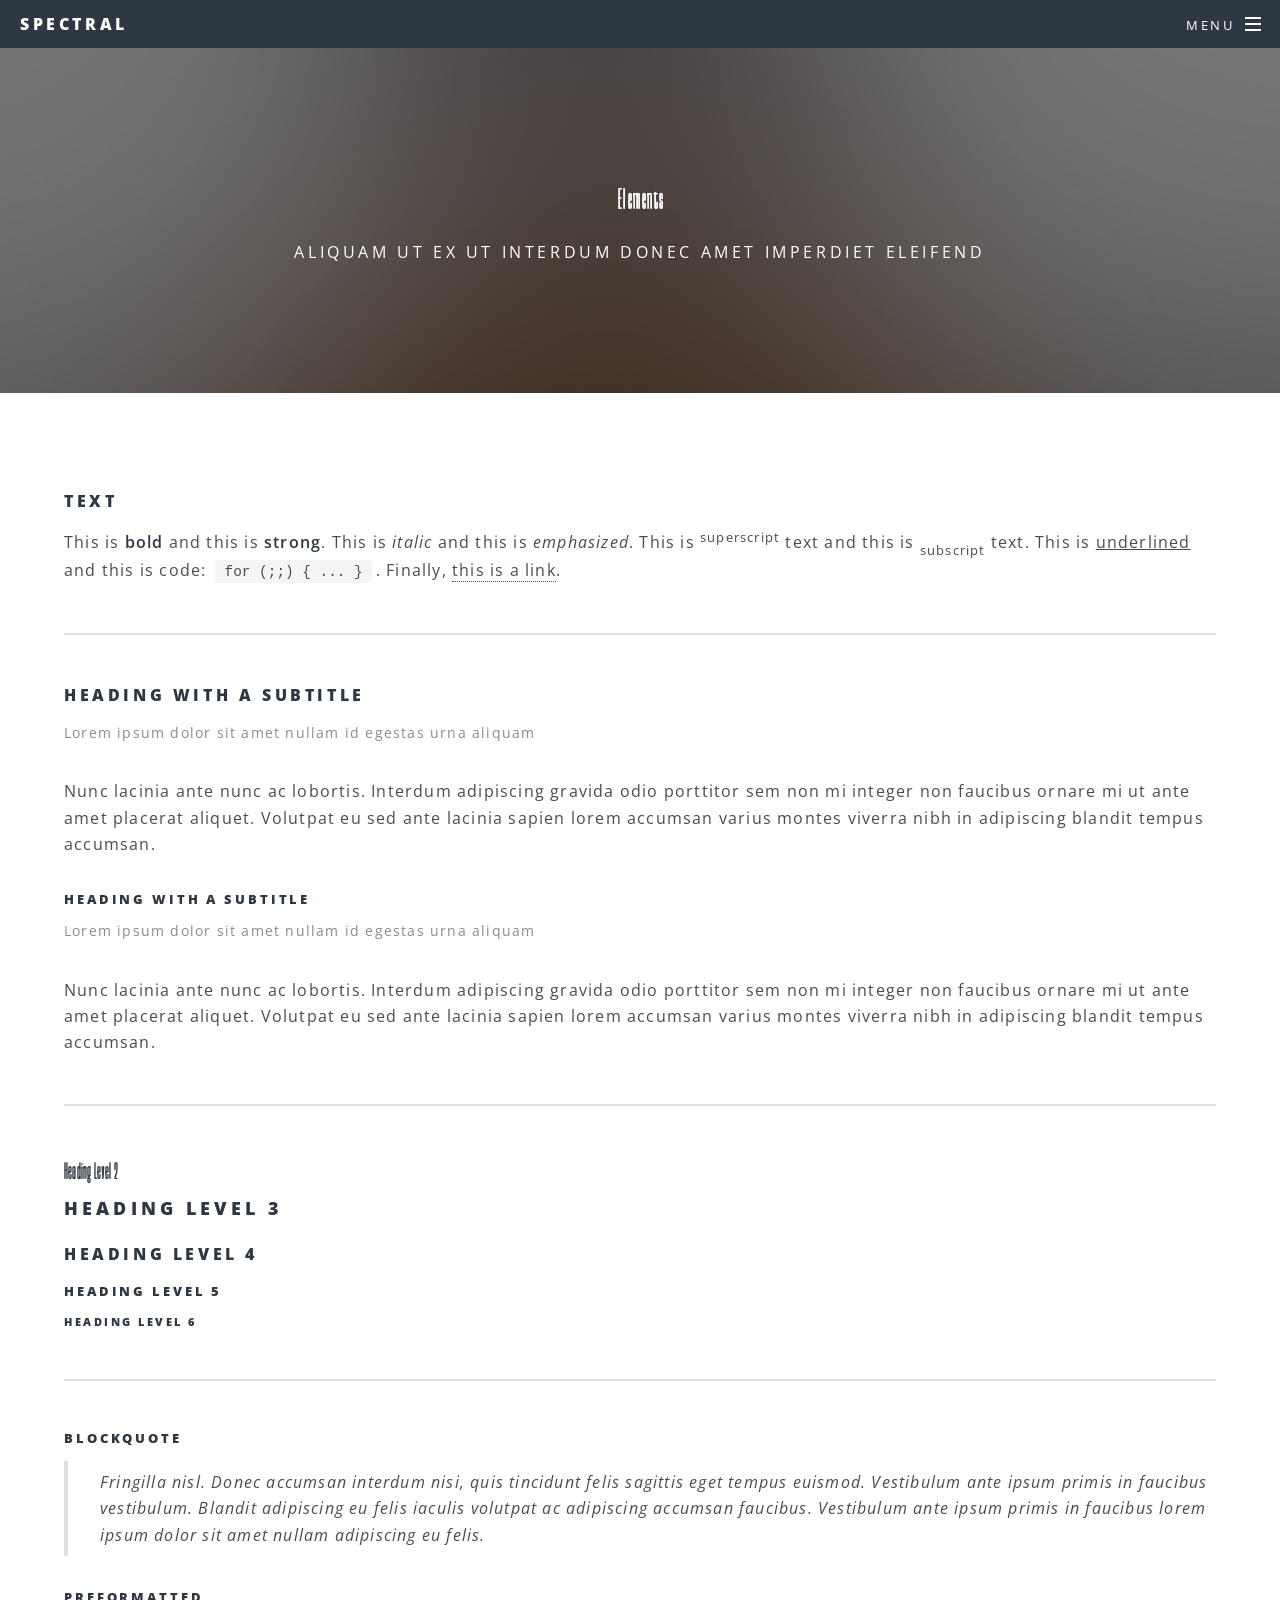
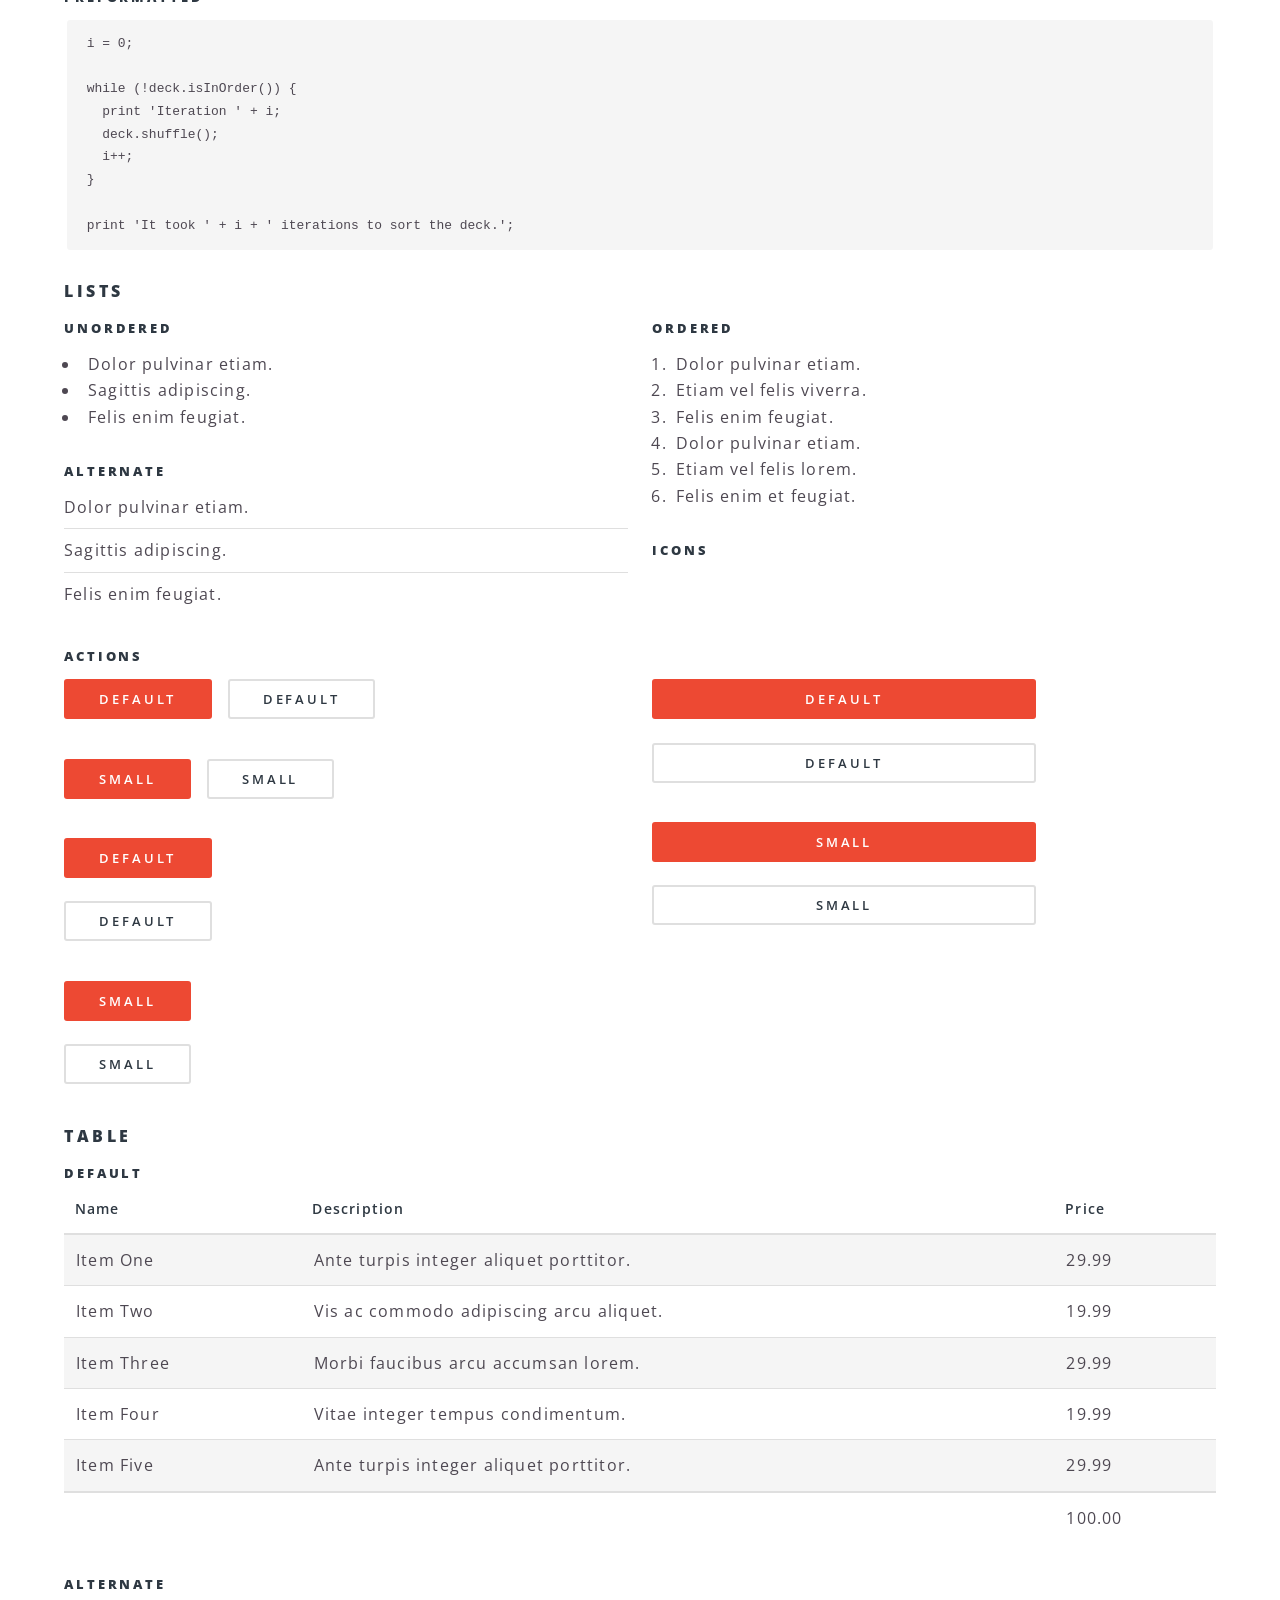
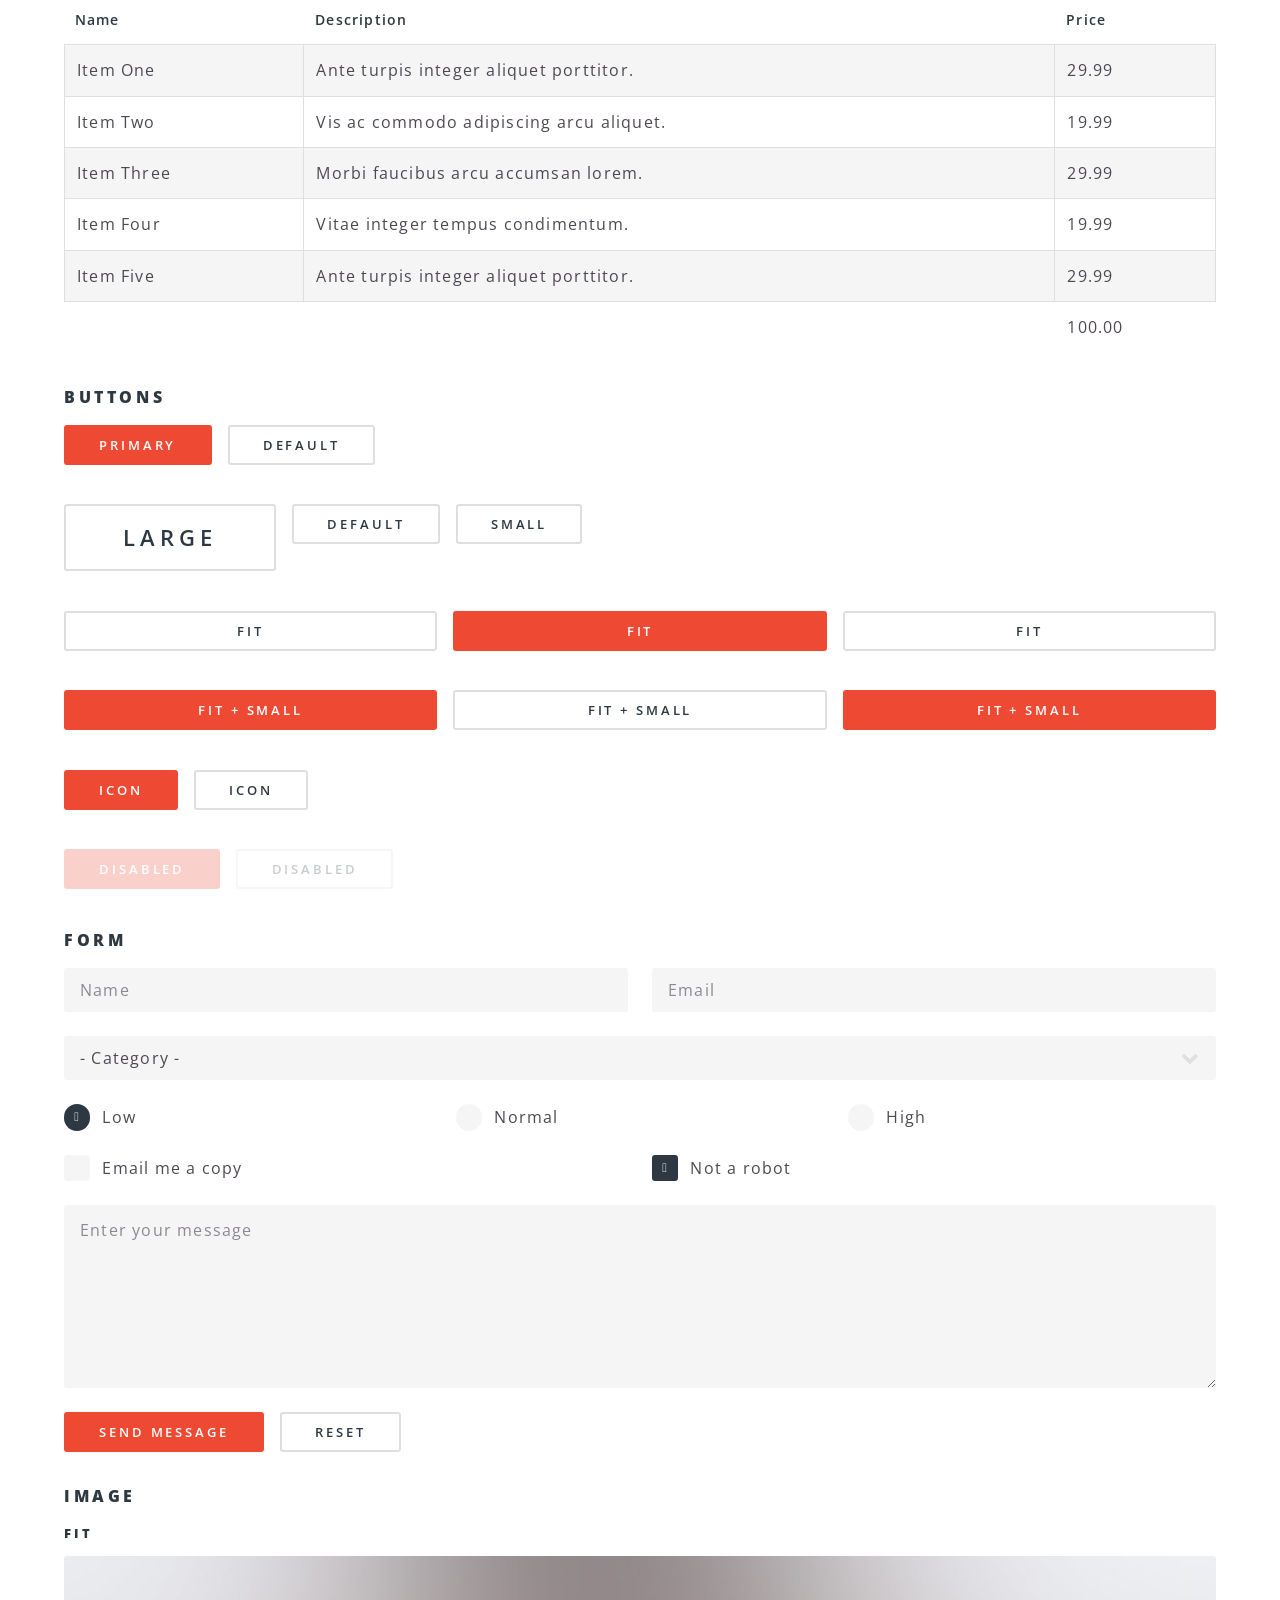
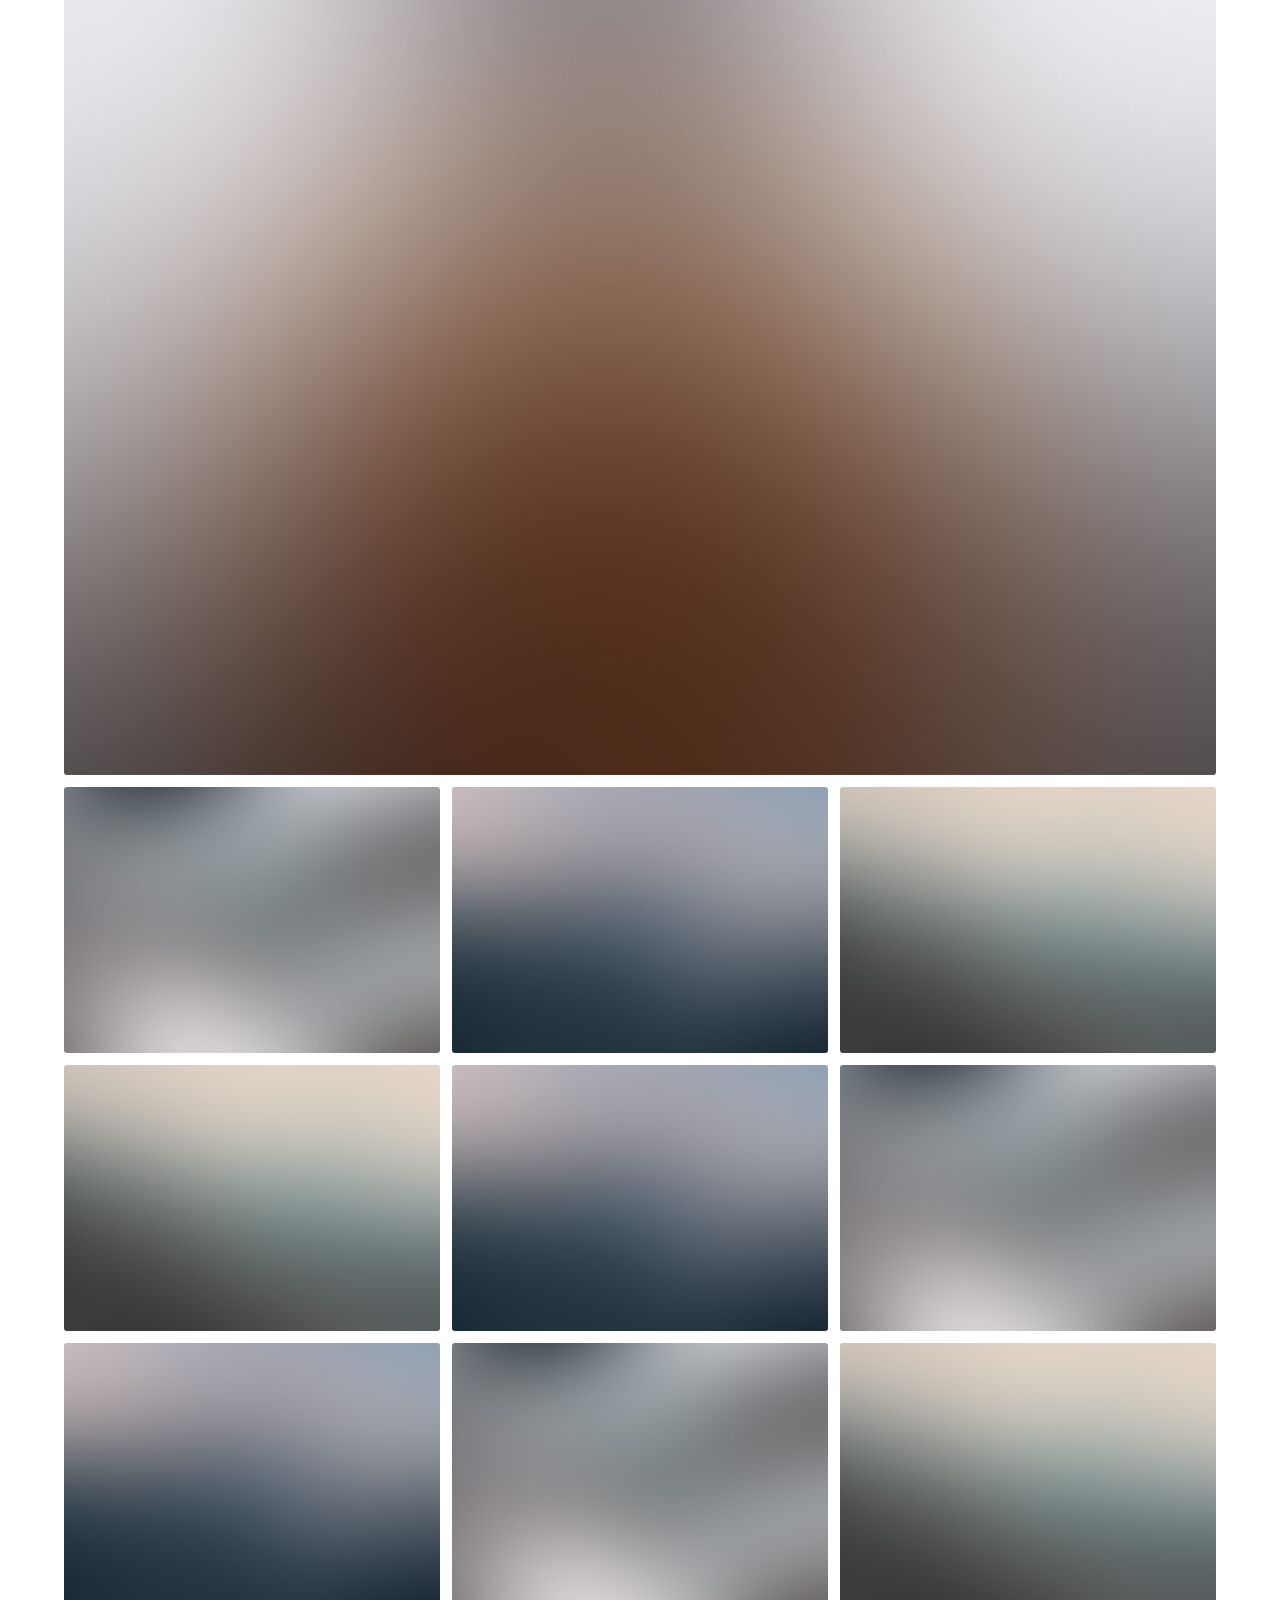
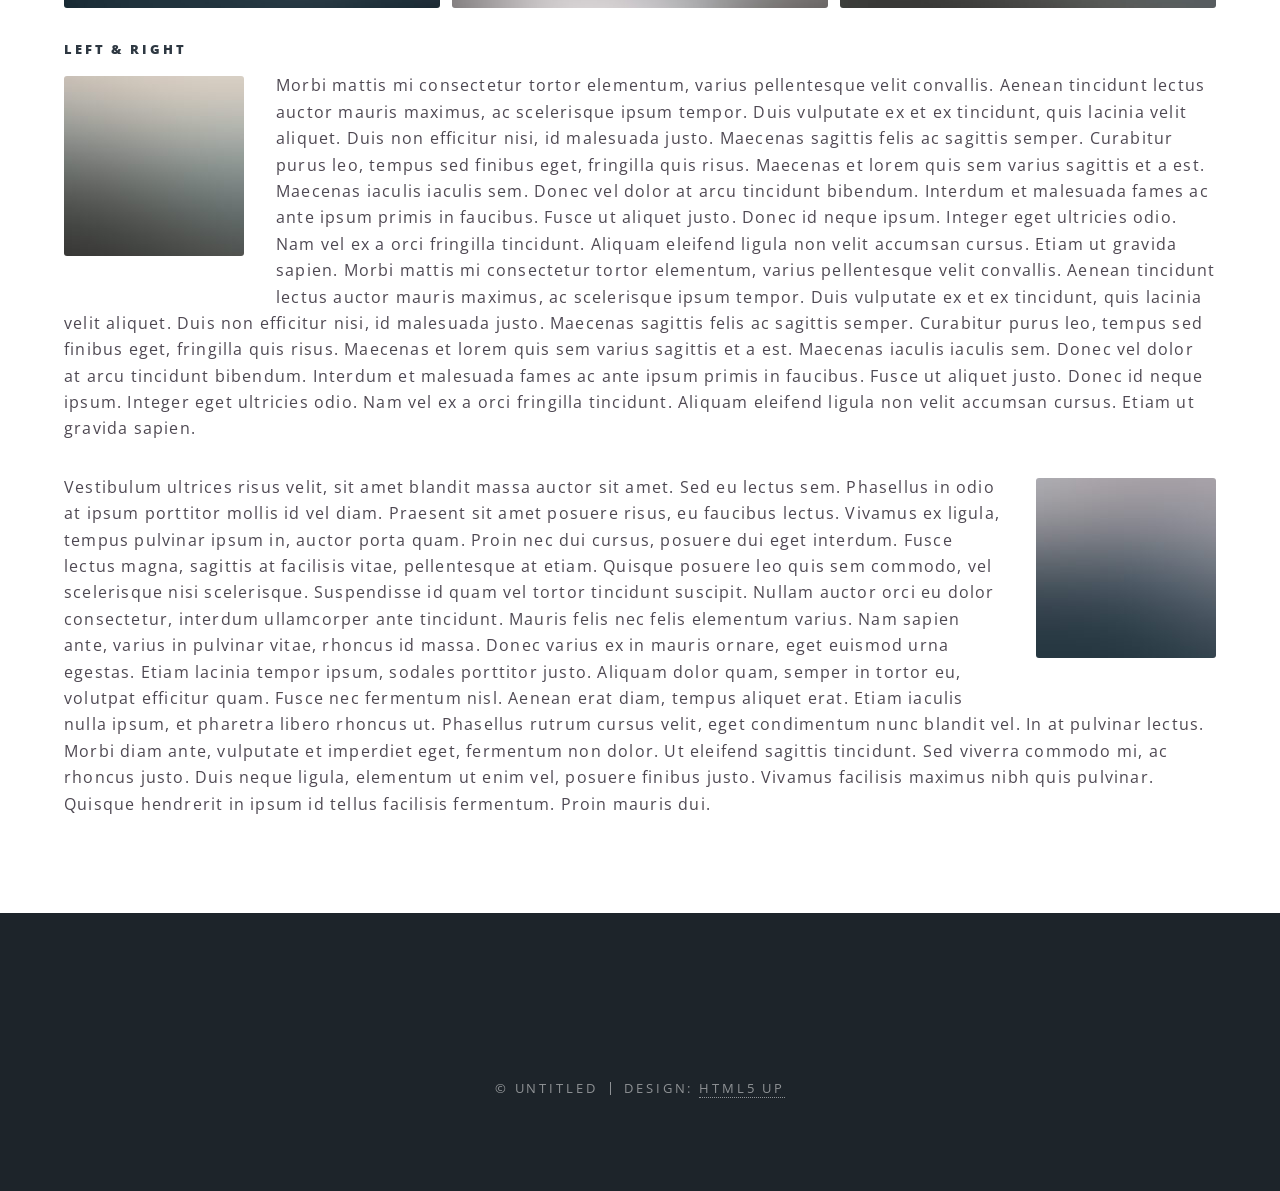
<file: elements.html>
<!DOCTYPE HTML>
<!--
	Spectral by HTML5 UP
	html5up.net | @ajlkn
	Free for personal and commercial use under the CCA 3.0 license (html5up.net/license)
-->
<html>
	<head>
		<title>Elements - Spectral by HTML5 UP</title>
		<meta charset="utf-8" />
		<meta name="viewport" content="width=device-width, initial-scale=1, user-scalable=no" />
		<link rel="stylesheet" href="assets/css/main.css" />
		<noscript><link rel="stylesheet" href="assets/css/noscript.css" /></noscript>
	</head>
	<body class="is-preload">

		<!-- Page Wrapper -->
			<div id="page-wrapper">

				<!-- Header -->
					<header id="header">
						<h1><a href="index.html">Spectral</a></h1>
						<nav id="nav">
							<ul>
								<li class="special">
									<a href="#menu" class="menuToggle"><span>Menu</span></a>
									<div id="menu">
										<ul>
											<li><a href="index.html">Home</a></li>
											<li><a href="generic.html">Generic</a></li>
											<li><a href="elements.html">Elements</a></li>
											<li><a href="#">Sign Up</a></li>
											<li><a href="#">Log In</a></li>
										</ul>
									</div>
								</li>
							</ul>
						</nav>
					</header>

				<!-- Main -->
					<article id="main">
						<header>
							<h2>Elements</h2>
							<p>Aliquam ut ex ut interdum donec amet imperdiet eleifend</p>
						</header>
						<section class="wrapper style5">
							<div class="inner">

								<section>
									<h4>Text</h4>
									<p>This is <b>bold</b> and this is <strong>strong</strong>. This is <i>italic</i> and this is <em>emphasized</em>.
									This is <sup>superscript</sup> text and this is <sub>subscript</sub> text.
									This is <u>underlined</u> and this is code: <code>for (;;) { ... }</code>. Finally, <a href="#">this is a link</a>.</p>
									<hr />
									<header>
										<h4>Heading with a Subtitle</h4>
										<p>Lorem ipsum dolor sit amet nullam id egestas urna aliquam</p>
									</header>
									<p>Nunc lacinia ante nunc ac lobortis. Interdum adipiscing gravida odio porttitor sem non mi integer non faucibus ornare mi ut ante amet placerat aliquet. Volutpat eu sed ante lacinia sapien lorem accumsan varius montes viverra nibh in adipiscing blandit tempus accumsan.</p>
									<header>
										<h5>Heading with a Subtitle</h5>
										<p>Lorem ipsum dolor sit amet nullam id egestas urna aliquam</p>
									</header>
									<p>Nunc lacinia ante nunc ac lobortis. Interdum adipiscing gravida odio porttitor sem non mi integer non faucibus ornare mi ut ante amet placerat aliquet. Volutpat eu sed ante lacinia sapien lorem accumsan varius montes viverra nibh in adipiscing blandit tempus accumsan.</p>
									<hr />
									<h2>Heading Level 2</h2>
									<h3>Heading Level 3</h3>
									<h4>Heading Level 4</h4>
									<h5>Heading Level 5</h5>
									<h6>Heading Level 6</h6>
									<hr />
									<h5>Blockquote</h5>
									<blockquote>Fringilla nisl. Donec accumsan interdum nisi, quis tincidunt felis sagittis eget tempus euismod. Vestibulum ante ipsum primis in faucibus vestibulum. Blandit adipiscing eu felis iaculis volutpat ac adipiscing accumsan faucibus. Vestibulum ante ipsum primis in faucibus lorem ipsum dolor sit amet nullam adipiscing eu felis.</blockquote>
									<h5>Preformatted</h5>
									<pre><code>i = 0;

while (!deck.isInOrder()) {
  print 'Iteration ' + i;
  deck.shuffle();
  i++;
}

print 'It took ' + i + ' iterations to sort the deck.';</code></pre>
								</section>

								<section>
									<h4>Lists</h4>
									<div class="row">
										<div class="col-6 col-12-medium">
											<h5>Unordered</h5>
											<ul>
												<li>Dolor pulvinar etiam.</li>
												<li>Sagittis adipiscing.</li>
												<li>Felis enim feugiat.</li>
											</ul>
											<h5>Alternate</h5>
											<ul class="alt">
												<li>Dolor pulvinar etiam.</li>
												<li>Sagittis adipiscing.</li>
												<li>Felis enim feugiat.</li>
											</ul>
										</div>
										<div class="col-6 col-12-medium">
											<h5>Ordered</h5>
											<ol>
												<li>Dolor pulvinar etiam.</li>
												<li>Etiam vel felis viverra.</li>
												<li>Felis enim feugiat.</li>
												<li>Dolor pulvinar etiam.</li>
												<li>Etiam vel felis lorem.</li>
												<li>Felis enim et feugiat.</li>
											</ol>
											<h5>Icons</h5>
											<ul class="icons">
												<li><a href="#" class="icon brands fa-twitter"><span class="label">Twitter</span></a></li>
												<li><a href="#" class="icon brands fa-facebook-f"><span class="label">Facebook</span></a></li>
												<li><a href="#" class="icon brands fa-instagram"><span class="label">Instagram</span></a></li>
												<li><a href="#" class="icon brands fa-github"><span class="label">Github</span></a></li>
											</ul>
										</div>
									</div>
									<h5>Actions</h5>
									<div class="row">
										<div class="col-6 col-12-medium">
											<ul class="actions">
												<li><a href="#" class="button primary">Default</a></li>
												<li><a href="#" class="button">Default</a></li>
											</ul>
											<ul class="actions small">
												<li><a href="#" class="button primary small">Small</a></li>
												<li><a href="#" class="button small">Small</a></li>
											</ul>
											<ul class="actions stacked">
												<li><a href="#" class="button primary">Default</a></li>
												<li><a href="#" class="button">Default</a></li>
											</ul>
											<ul class="actions stacked">
												<li><a href="#" class="button primary small">Small</a></li>
												<li><a href="#" class="button small">Small</a></li>
											</ul>
										</div>
										<div class="col-6 col-12-medium">
											<ul class="actions stacked">
												<li><a href="#" class="button primary fit">Default</a></li>
												<li><a href="#" class="button fit">Default</a></li>
											</ul>
											<ul class="actions stacked">
												<li><a href="#" class="button primary small fit">Small</a></li>
												<li><a href="#" class="button small fit">Small</a></li>
											</ul>
										</div>
									</div>
								</section>

								<section>
									<h4>Table</h4>
									<h5>Default</h5>
									<div class="table-wrapper">
										<table>
											<thead>
												<tr>
													<th>Name</th>
													<th>Description</th>
													<th>Price</th>
												</tr>
											</thead>
											<tbody>
												<tr>
													<td>Item One</td>
													<td>Ante turpis integer aliquet porttitor.</td>
													<td>29.99</td>
												</tr>
												<tr>
													<td>Item Two</td>
													<td>Vis ac commodo adipiscing arcu aliquet.</td>
													<td>19.99</td>
												</tr>
												<tr>
													<td>Item Three</td>
													<td> Morbi faucibus arcu accumsan lorem.</td>
													<td>29.99</td>
												</tr>
												<tr>
													<td>Item Four</td>
													<td>Vitae integer tempus condimentum.</td>
													<td>19.99</td>
												</tr>
												<tr>
													<td>Item Five</td>
													<td>Ante turpis integer aliquet porttitor.</td>
													<td>29.99</td>
												</tr>
											</tbody>
											<tfoot>
												<tr>
													<td colspan="2"></td>
													<td>100.00</td>
												</tr>
											</tfoot>
										</table>
									</div>

									<h5>Alternate</h5>
									<div class="table-wrapper">
										<table class="alt">
											<thead>
												<tr>
													<th>Name</th>
													<th>Description</th>
													<th>Price</th>
												</tr>
											</thead>
											<tbody>
												<tr>
													<td>Item One</td>
													<td>Ante turpis integer aliquet porttitor.</td>
													<td>29.99</td>
												</tr>
												<tr>
													<td>Item Two</td>
													<td>Vis ac commodo adipiscing arcu aliquet.</td>
													<td>19.99</td>
												</tr>
												<tr>
													<td>Item Three</td>
													<td> Morbi faucibus arcu accumsan lorem.</td>
													<td>29.99</td>
												</tr>
												<tr>
													<td>Item Four</td>
													<td>Vitae integer tempus condimentum.</td>
													<td>19.99</td>
												</tr>
												<tr>
													<td>Item Five</td>
													<td>Ante turpis integer aliquet porttitor.</td>
													<td>29.99</td>
												</tr>
											</tbody>
											<tfoot>
												<tr>
													<td colspan="2"></td>
													<td>100.00</td>
												</tr>
											</tfoot>
										</table>
									</div>
								</section>

								<section>
									<h4>Buttons</h4>
									<ul class="actions">
										<li><a href="#" class="button primary">Primary</a></li>
										<li><a href="#" class="button">Default</a></li>
									</ul>
									<ul class="actions">
										<li><a href="#" class="button large">Large</a></li>
										<li><a href="#" class="button">Default</a></li>
										<li><a href="#" class="button small">Small</a></li>
									</ul>
									<ul class="actions fit">
										<li><a href="#" class="button fit">Fit</a></li>
										<li><a href="#" class="button primary fit">Fit</a></li>
										<li><a href="#" class="button fit">Fit</a></li>
									</ul>
									<ul class="actions fit small">
										<li><a href="#" class="button primary fit small">Fit + Small</a></li>
										<li><a href="#" class="button fit small">Fit + Small</a></li>
										<li><a href="#" class="button primary fit small">Fit + Small</a></li>
									</ul>
									<ul class="actions">
										<li><a href="#" class="button primary icon solid fa-download">Icon</a></li>
										<li><a href="#" class="button icon solid fa-download">Icon</a></li>
									</ul>
									<ul class="actions">
										<li><span class="button primary disabled">Disabled</span></li>
										<li><span class="button disabled">Disabled</span></li>
									</ul>
								</section>

								<section>
									<h4>Form</h4>
									<form method="post" action="#">
										<div class="row gtr-uniform">
											<div class="col-6 col-12-xsmall">
												<input type="text" name="demo-name" id="demo-name" value="" placeholder="Name" />
											</div>
											<div class="col-6 col-12-xsmall">
												<input type="email" name="demo-email" id="demo-email" value="" placeholder="Email" />
											</div>
											<div class="col-12">
												<select name="demo-category" id="demo-category">
													<option value="">- Category -</option>
													<option value="1">Manufacturing</option>
													<option value="1">Shipping</option>
													<option value="1">Administration</option>
													<option value="1">Human Resources</option>
												</select>
											</div>
											<div class="col-4 col-12-small">
												<input type="radio" id="demo-priority-low" name="demo-priority" checked>
												<label for="demo-priority-low">Low</label>
											</div>
											<div class="col-4 col-12-small">
												<input type="radio" id="demo-priority-normal" name="demo-priority">
												<label for="demo-priority-normal">Normal</label>
											</div>
											<div class="col-4 col-12-small">
												<input type="radio" id="demo-priority-high" name="demo-priority">
												<label for="demo-priority-high">High</label>
											</div>
											<div class="col-6 col-12-small">
												<input type="checkbox" id="demo-copy" name="demo-copy">
												<label for="demo-copy">Email me a copy</label>
											</div>
											<div class="col-6 col-12-small">
												<input type="checkbox" id="demo-human" name="demo-human" checked>
												<label for="demo-human">Not a robot</label>
											</div>
											<div class="col-12">
												<textarea name="demo-message" id="demo-message" placeholder="Enter your message" rows="6"></textarea>
											</div>
											<div class="col-12">
												<ul class="actions">
													<li><input type="submit" value="Send Message" class="primary" /></li>
													<li><input type="reset" value="Reset" /></li>
												</ul>
											</div>
										</div>
									</form>
								</section>

								<section>
									<h4>Image</h4>
									<h5>Fit</h5>
									<div class="box alt">
										<div class="row gtr-50 gtr-uniform">
											<div class="col-12"><span class="image fit"><img src="images/banner.jpg" alt="" /></span></div>
											<div class="col-4"><span class="image fit"><img src="images/pic01.jpg" alt="" /></span></div>
											<div class="col-4"><span class="image fit"><img src="images/pic02.jpg" alt="" /></span></div>
											<div class="col-4"><span class="image fit"><img src="images/pic03.jpg" alt="" /></span></div>
											<div class="col-4"><span class="image fit"><img src="images/pic03.jpg" alt="" /></span></div>
											<div class="col-4"><span class="image fit"><img src="images/pic02.jpg" alt="" /></span></div>
											<div class="col-4"><span class="image fit"><img src="images/pic01.jpg" alt="" /></span></div>
											<div class="col-4"><span class="image fit"><img src="images/pic02.jpg" alt="" /></span></div>
											<div class="col-4"><span class="image fit"><img src="images/pic01.jpg" alt="" /></span></div>
											<div class="col-4"><span class="image fit"><img src="images/pic03.jpg" alt="" /></span></div>
										</div>
									</div>
									<h5>Left &amp; Right</h5>
									<p><span class="image left"><img src="images/pic04.jpg" alt="" /></span>Morbi mattis mi consectetur tortor elementum, varius pellentesque velit convallis. Aenean tincidunt lectus auctor mauris maximus, ac scelerisque ipsum tempor. Duis vulputate ex et ex tincidunt, quis lacinia velit aliquet. Duis non efficitur nisi, id malesuada justo. Maecenas sagittis felis ac sagittis semper. Curabitur purus leo, tempus sed finibus eget, fringilla quis risus. Maecenas et lorem quis sem varius sagittis et a est. Maecenas iaculis iaculis sem. Donec vel dolor at arcu tincidunt bibendum. Interdum et malesuada fames ac ante ipsum primis in faucibus. Fusce ut aliquet justo. Donec id neque ipsum. Integer eget ultricies odio. Nam vel ex a orci fringilla tincidunt. Aliquam eleifend ligula non velit accumsan cursus. Etiam ut gravida sapien. Morbi mattis mi consectetur tortor elementum, varius pellentesque velit convallis. Aenean tincidunt lectus auctor mauris maximus, ac scelerisque ipsum tempor. Duis vulputate ex et ex tincidunt, quis lacinia velit aliquet. Duis non efficitur nisi, id malesuada justo. Maecenas sagittis felis ac sagittis semper. Curabitur purus leo, tempus sed finibus eget, fringilla quis risus. Maecenas et lorem quis sem varius sagittis et a est. Maecenas iaculis iaculis sem. Donec vel dolor at arcu tincidunt bibendum. Interdum et malesuada fames ac ante ipsum primis in faucibus. Fusce ut aliquet justo. Donec id neque ipsum. Integer eget ultricies odio. Nam vel ex a orci fringilla tincidunt. Aliquam eleifend ligula non velit accumsan cursus. Etiam ut gravida sapien.</p>
									<p><span class="image right"><img src="images/pic05.jpg" alt="" /></span>Vestibulum ultrices risus velit, sit amet blandit massa auctor sit amet. Sed eu lectus sem. Phasellus in odio at ipsum porttitor mollis id vel diam. Praesent sit amet posuere risus, eu faucibus lectus. Vivamus ex ligula, tempus pulvinar ipsum in, auctor porta quam. Proin nec dui cursus, posuere dui eget interdum. Fusce lectus magna, sagittis at facilisis vitae, pellentesque at etiam. Quisque posuere leo quis sem commodo, vel scelerisque nisi scelerisque. Suspendisse id quam vel tortor tincidunt suscipit. Nullam auctor orci eu dolor consectetur, interdum ullamcorper ante tincidunt. Mauris felis nec felis elementum varius. Nam sapien ante, varius in pulvinar vitae, rhoncus id massa. Donec varius ex in mauris ornare, eget euismod urna egestas. Etiam lacinia tempor ipsum, sodales porttitor justo. Aliquam dolor quam, semper in tortor eu, volutpat efficitur quam. Fusce nec fermentum nisl. Aenean erat diam, tempus aliquet erat. Etiam iaculis nulla ipsum, et pharetra libero rhoncus ut. Phasellus rutrum cursus velit, eget condimentum nunc blandit vel. In at pulvinar lectus. Morbi diam ante, vulputate et imperdiet eget, fermentum non dolor. Ut eleifend sagittis tincidunt. Sed viverra commodo mi, ac rhoncus justo. Duis neque ligula, elementum ut enim vel, posuere finibus justo. Vivamus facilisis maximus nibh quis pulvinar. Quisque hendrerit in ipsum id tellus facilisis fermentum. Proin mauris dui.</p>
								</section>

							</div>
						</section>
					</article>

				<!-- Footer -->
					<footer id="footer">
						<ul class="icons">
							<li><a href="#" class="icon brands fa-twitter"><span class="label">Twitter</span></a></li>
							<li><a href="#" class="icon brands fa-facebook-f"><span class="label">Facebook</span></a></li>
							<li><a href="#" class="icon brands fa-instagram"><span class="label">Instagram</span></a></li>
							<li><a href="#" class="icon brands fa-dribbble"><span class="label">Dribbble</span></a></li>
							<li><a href="#" class="icon solid fa-envelope"><span class="label">Email</span></a></li>
						</ul>
						<ul class="copyright">
							<li>&copy; Untitled</li><li>Design: <a href="http://html5up.net">HTML5 UP</a></li>
						</ul>
					</footer>

			</div>

		<!-- Scripts -->
			<script src="assets/js/jquery.min.js"></script>
			<script src="assets/js/jquery.scrollex.min.js"></script>
			<script src="assets/js/jquery.scrolly.min.js"></script>
			<script src="assets/js/browser.min.js"></script>
			<script src="assets/js/breakpoints.min.js"></script>
			<script src="assets/js/util.js"></script>
			<script src="assets/js/main.js"></script>

	</body>
</html>
</file>
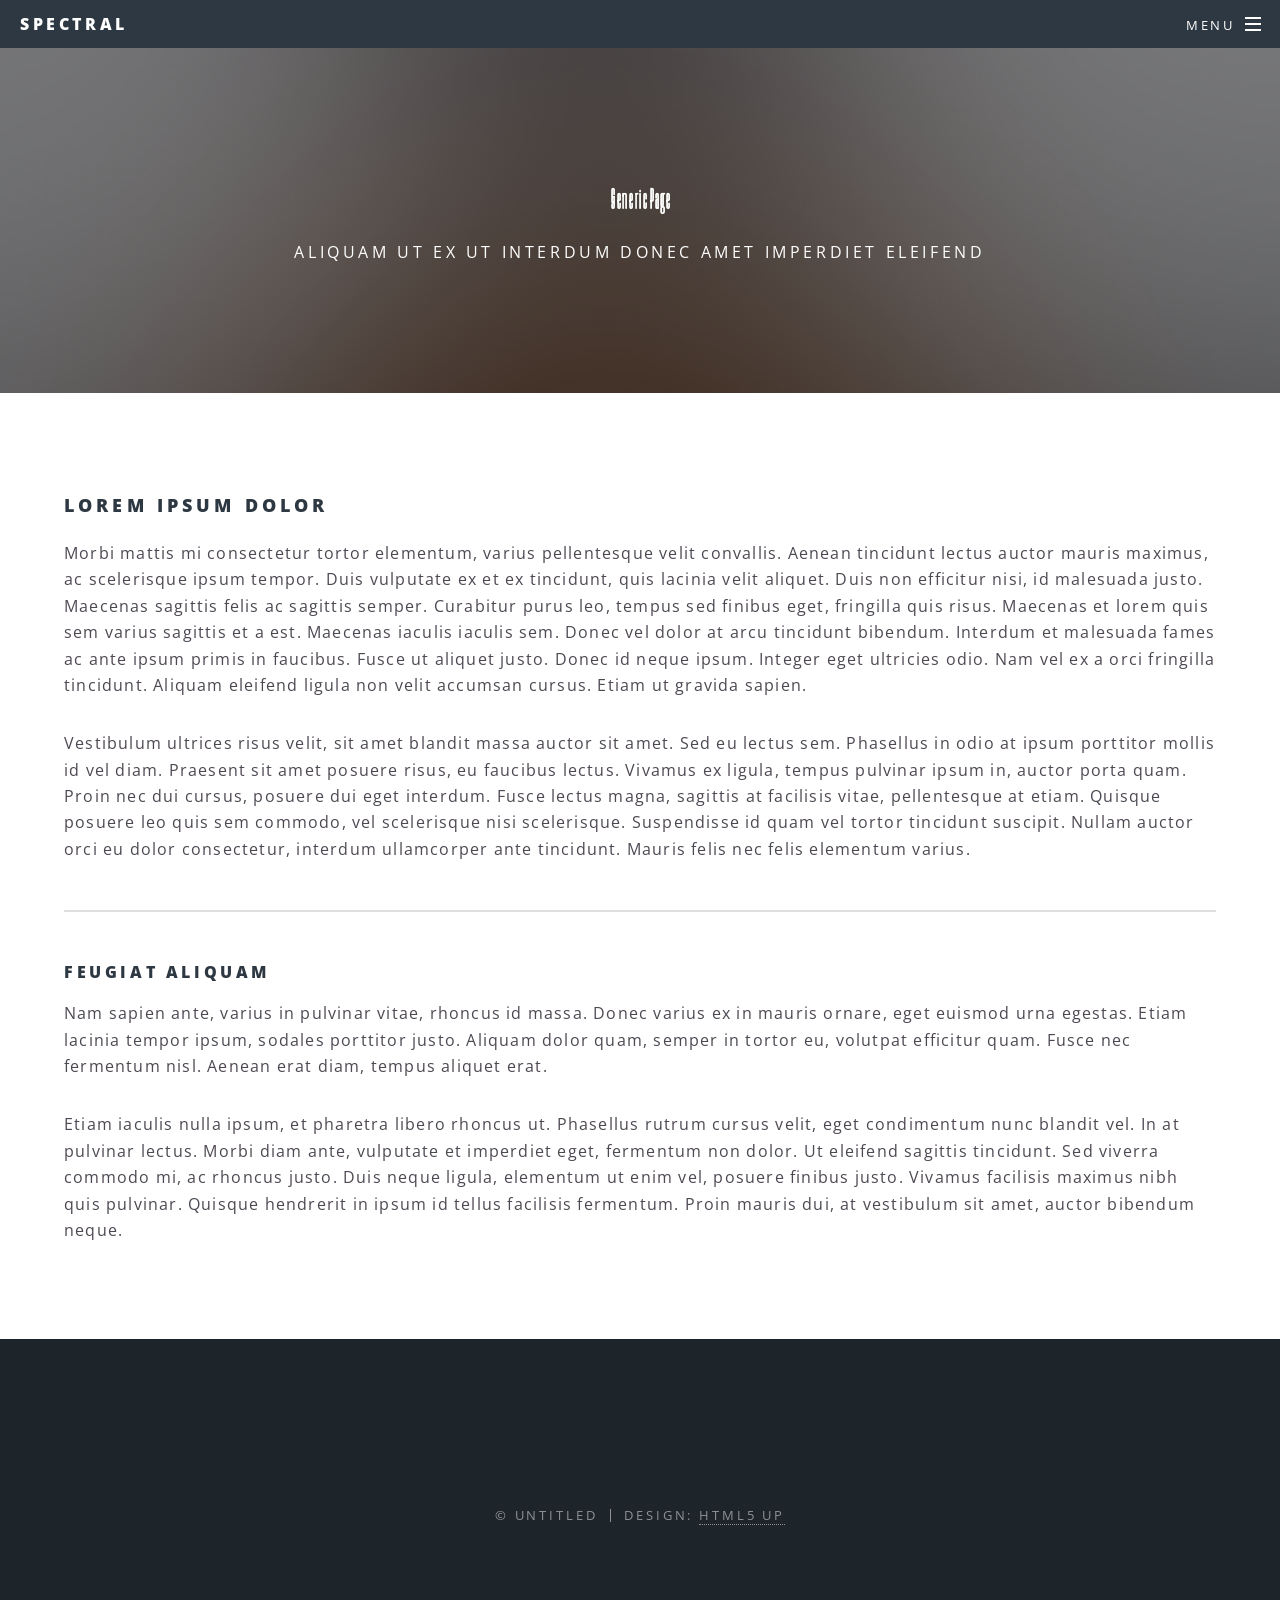
<file: generic.html>
<!DOCTYPE HTML>
<!--
	Spectral by HTML5 UP
	html5up.net | @ajlkn
	Free for personal and commercial use under the CCA 3.0 license (html5up.net/license)
-->
<html>
	<head>
		<title>Generic - Spectral by HTML5 UP</title>
		<meta charset="utf-8" />
		<meta name="viewport" content="width=device-width, initial-scale=1, user-scalable=no" />
		<link rel="stylesheet" href="assets/css/main.css" />
		<noscript><link rel="stylesheet" href="assets/css/noscript.css" /></noscript>
	</head>
	<body class="is-preload">

		<!-- Page Wrapper -->
			<div id="page-wrapper">

				<!-- Header -->
					<header id="header">
						<h1><a href="index.html">Spectral</a></h1>
						<nav id="nav">
							<ul>
								<li class="special">
									<a href="#menu" class="menuToggle"><span>Menu</span></a>
									<div id="menu">
										<ul>
											<li><a href="index.html">Home</a></li>
											<li><a href="generic.html">Generic</a></li>
											<li><a href="elements.html">Elements</a></li>
											<li><a href="#">Sign Up</a></li>
											<li><a href="#">Log In</a></li>
										</ul>
									</div>
								</li>
							</ul>
						</nav>
					</header>

				<!-- Main -->
					<article id="main">
						<header>
							<h2>Generic Page</h2>
							<p>Aliquam ut ex ut interdum donec amet imperdiet eleifend</p>
						</header>
						<section class="wrapper style5">
							<div class="inner">

								<h3>Lorem ipsum dolor</h3>
								<p>Morbi mattis mi consectetur tortor elementum, varius pellentesque velit convallis. Aenean tincidunt lectus auctor mauris maximus, ac scelerisque ipsum tempor. Duis vulputate ex et ex tincidunt, quis lacinia velit aliquet. Duis non efficitur nisi, id malesuada justo. Maecenas sagittis felis ac sagittis semper. Curabitur purus leo, tempus sed finibus eget, fringilla quis risus. Maecenas et lorem quis sem varius sagittis et a est. Maecenas iaculis iaculis sem. Donec vel dolor at arcu tincidunt bibendum. Interdum et malesuada fames ac ante ipsum primis in faucibus. Fusce ut aliquet justo. Donec id neque ipsum. Integer eget ultricies odio. Nam vel ex a orci fringilla tincidunt. Aliquam eleifend ligula non velit accumsan cursus. Etiam ut gravida sapien.</p>

								<p>Vestibulum ultrices risus velit, sit amet blandit massa auctor sit amet. Sed eu lectus sem. Phasellus in odio at ipsum porttitor mollis id vel diam. Praesent sit amet posuere risus, eu faucibus lectus. Vivamus ex ligula, tempus pulvinar ipsum in, auctor porta quam. Proin nec dui cursus, posuere dui eget interdum. Fusce lectus magna, sagittis at facilisis vitae, pellentesque at etiam. Quisque posuere leo quis sem commodo, vel scelerisque nisi scelerisque. Suspendisse id quam vel tortor tincidunt suscipit. Nullam auctor orci eu dolor consectetur, interdum ullamcorper ante tincidunt. Mauris felis nec felis elementum varius.</p>

								<hr />

								<h4>Feugiat aliquam</h4>
								<p>Nam sapien ante, varius in pulvinar vitae, rhoncus id massa. Donec varius ex in mauris ornare, eget euismod urna egestas. Etiam lacinia tempor ipsum, sodales porttitor justo. Aliquam dolor quam, semper in tortor eu, volutpat efficitur quam. Fusce nec fermentum nisl. Aenean erat diam, tempus aliquet erat.</p>

								<p>Etiam iaculis nulla ipsum, et pharetra libero rhoncus ut. Phasellus rutrum cursus velit, eget condimentum nunc blandit vel. In at pulvinar lectus. Morbi diam ante, vulputate et imperdiet eget, fermentum non dolor. Ut eleifend sagittis tincidunt. Sed viverra commodo mi, ac rhoncus justo. Duis neque ligula, elementum ut enim vel, posuere finibus justo. Vivamus facilisis maximus nibh quis pulvinar. Quisque hendrerit in ipsum id tellus facilisis fermentum. Proin mauris dui, at vestibulum sit amet, auctor bibendum neque.</p>

							</div>
						</section>
					</article>

				<!-- Footer -->
					<footer id="footer">
						<ul class="icons">
							<li><a href="#" class="icon brands fa-twitter"><span class="label">Twitter</span></a></li>
							<li><a href="#" class="icon brands fa-facebook-f"><span class="label">Facebook</span></a></li>
							<li><a href="#" class="icon brands fa-instagram"><span class="label">Instagram</span></a></li>
							<li><a href="#" class="icon brands fa-dribbble"><span class="label">Dribbble</span></a></li>
							<li><a href="#" class="icon solid fa-envelope"><span class="label">Email</span></a></li>
						</ul>
						<ul class="copyright">
							<li>&copy; Untitled</li><li>Design: <a href="http://html5up.net">HTML5 UP</a></li>
						</ul>
					</footer>

			</div>

		<!-- Scripts -->
			<script src="assets/js/jquery.min.js"></script>
			<script src="assets/js/jquery.scrollex.min.js"></script>
			<script src="assets/js/jquery.scrolly.min.js"></script>
			<script src="assets/js/browser.min.js"></script>
			<script src="assets/js/breakpoints.min.js"></script>
			<script src="assets/js/util.js"></script>
			<script src="assets/js/main.js"></script>

	</body>
</html>
</file>
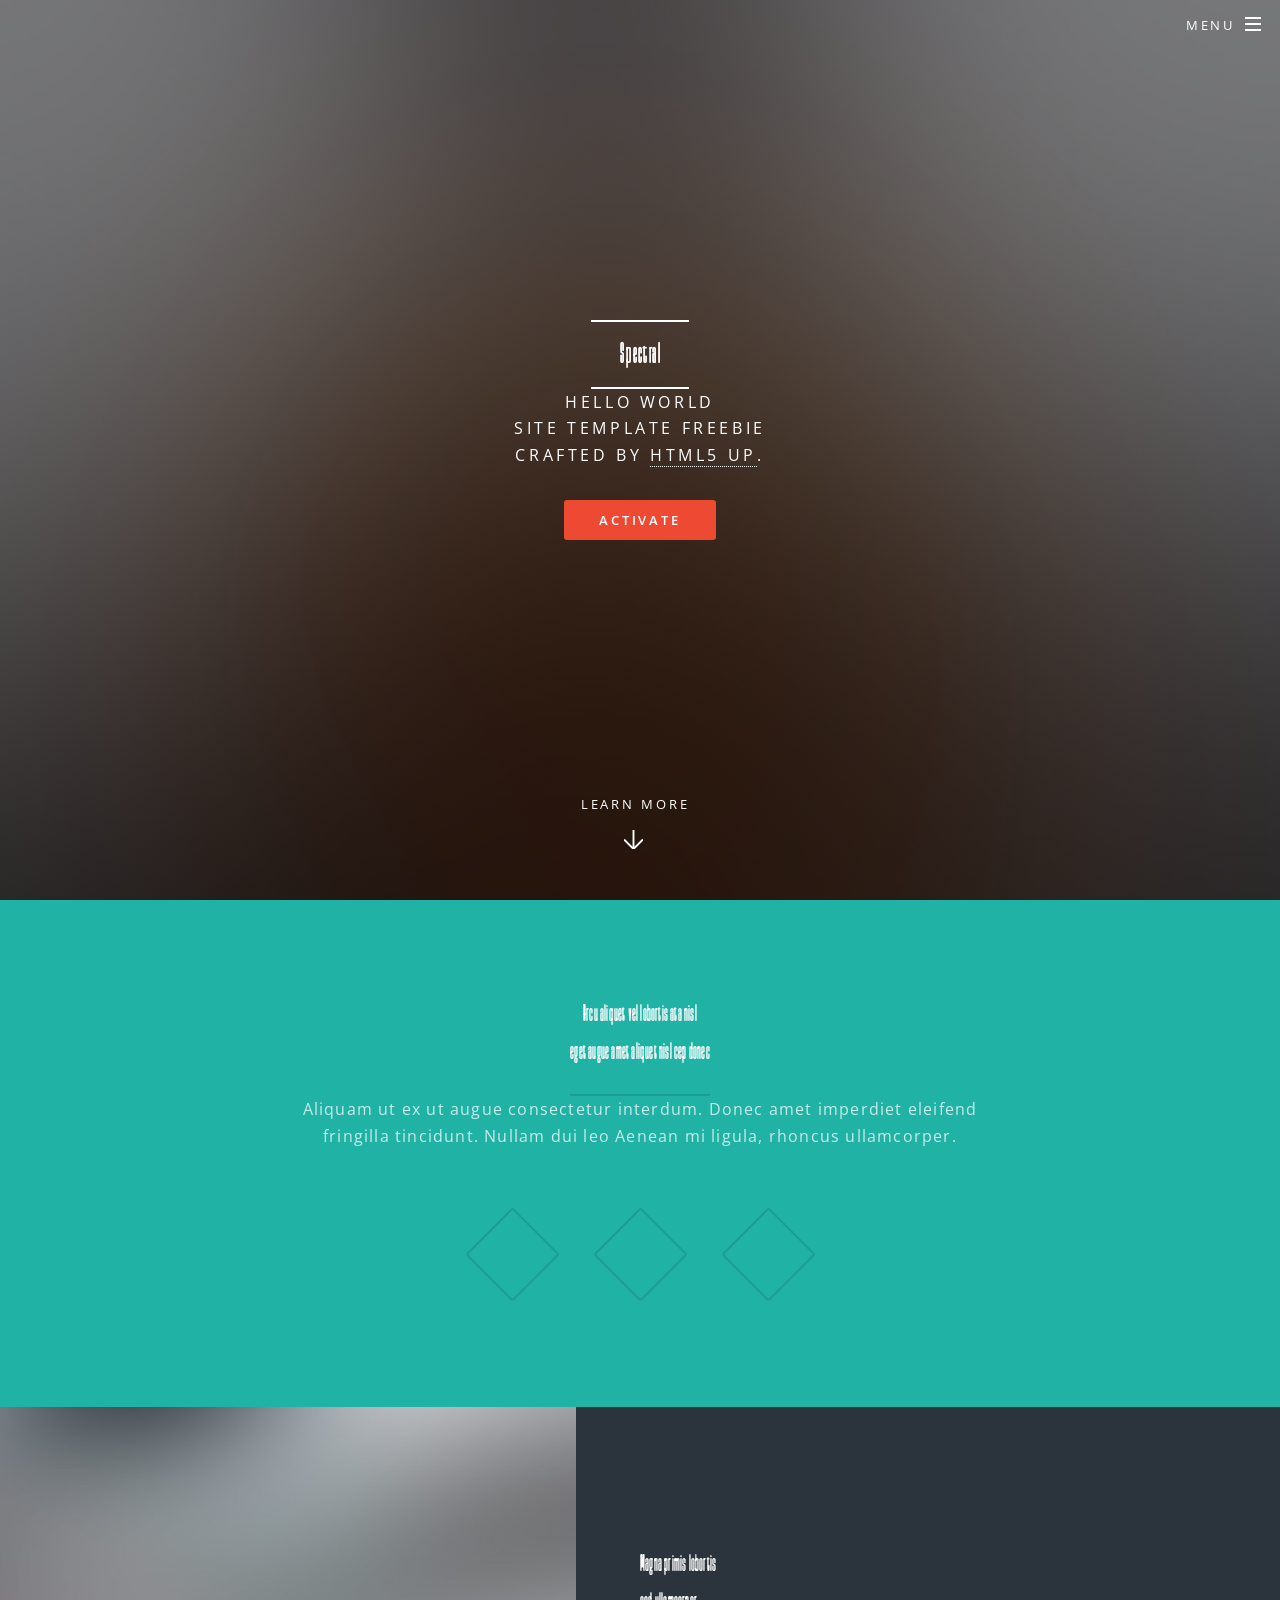
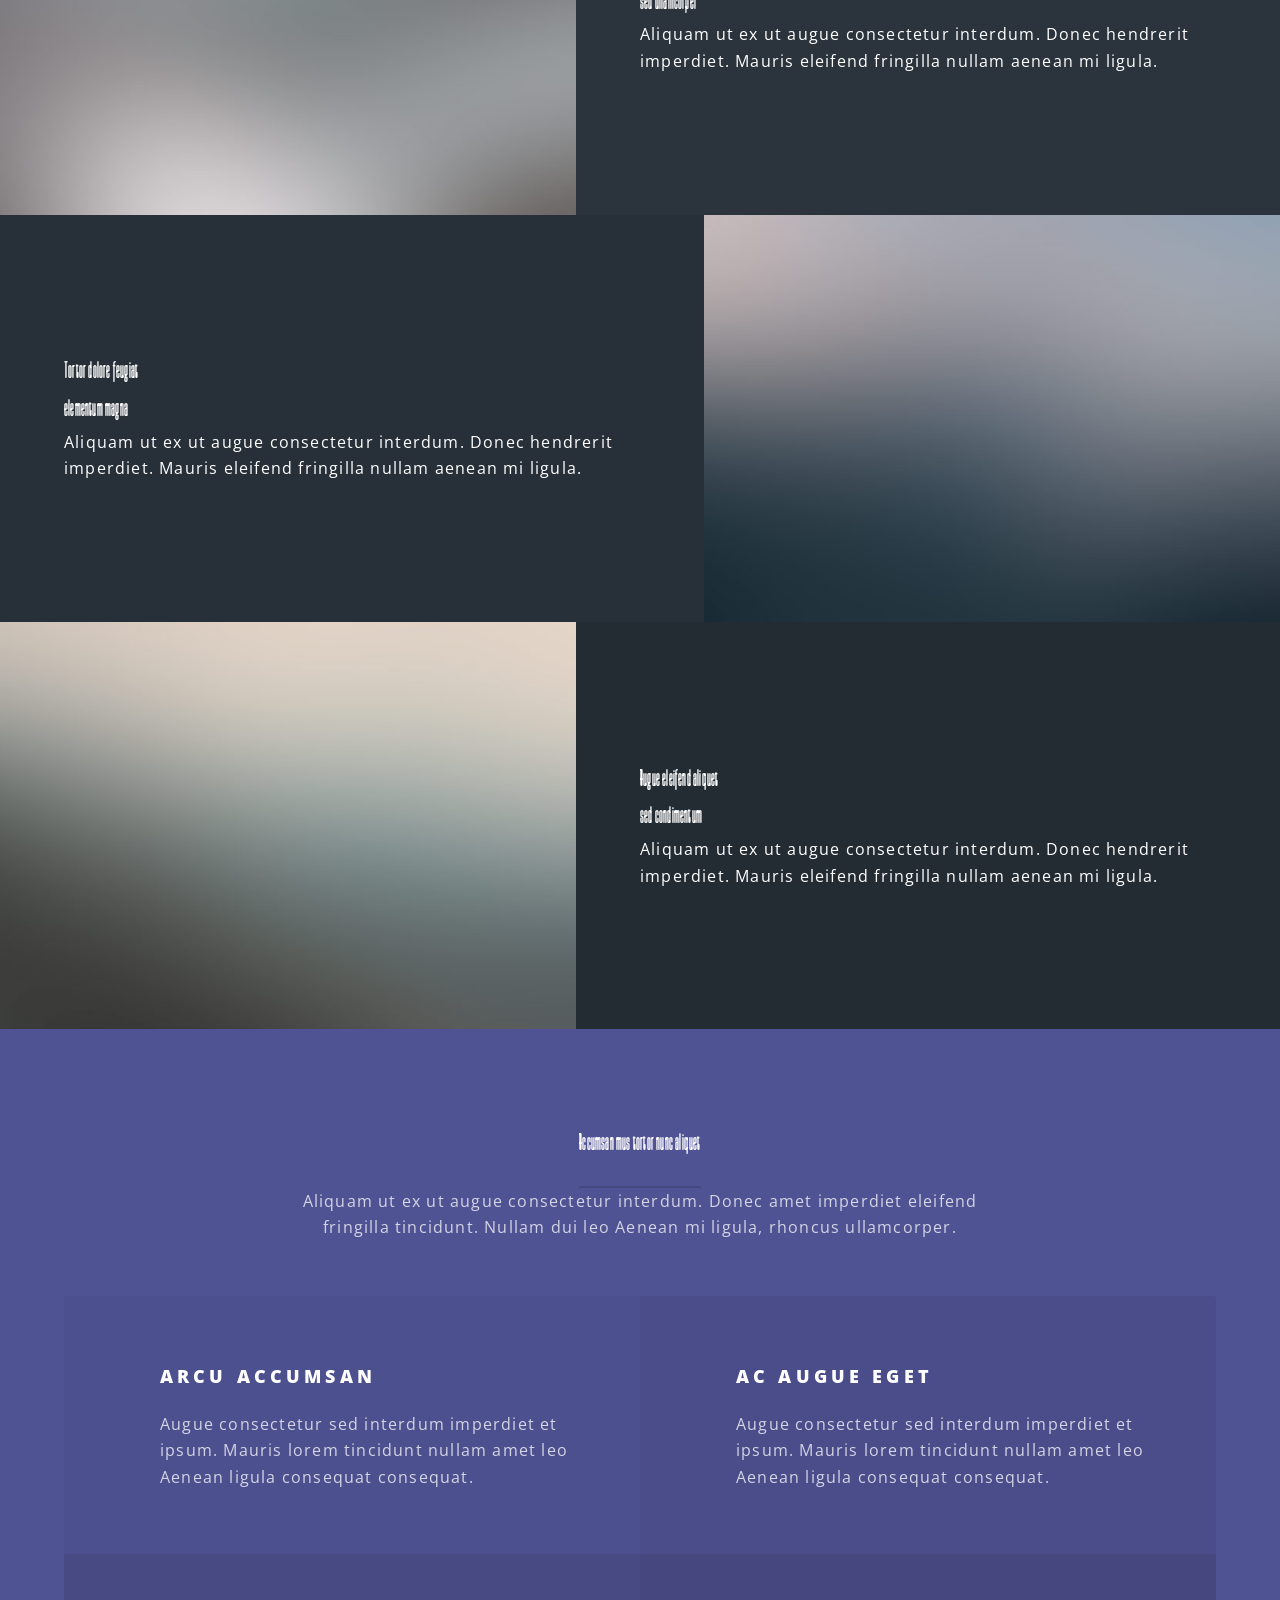
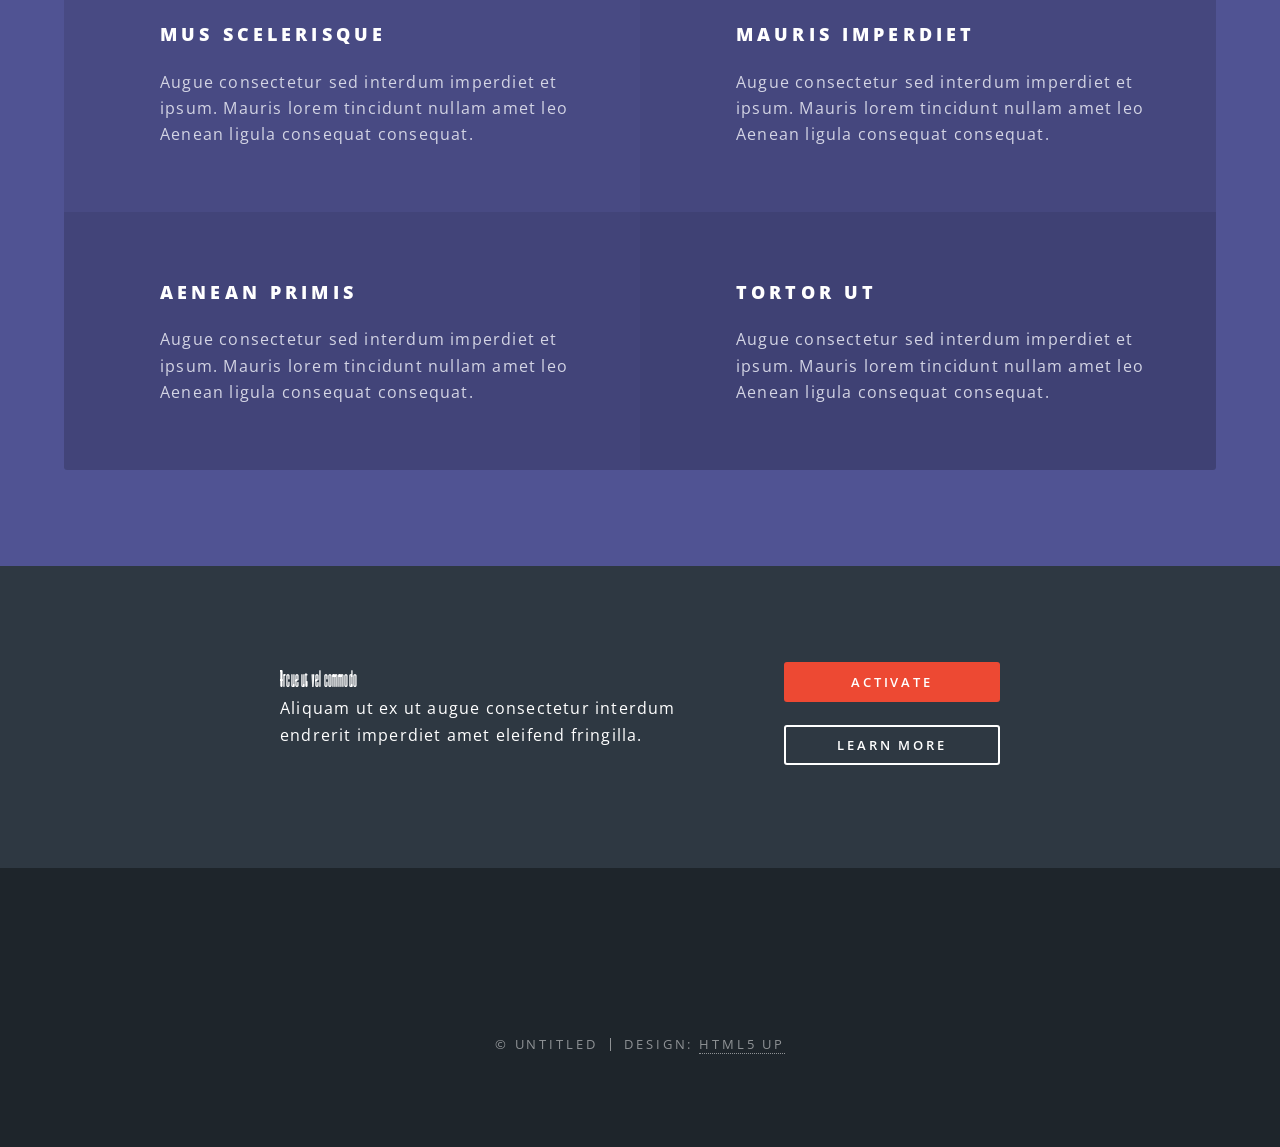
<file: Home.html>
<!DOCTYPE HTML>
<!--
	Spectral by HTML5 UP
	html5up.net | @ajlkn
	Free for personal and commercial use under the CCA 3.0 license (html5up.net/license)
-->
<html>
	<head>
		<title>Spectral by HTML5 UP</title>
		<meta charset="utf-8" />
		<meta name="viewport" content="width=device-width, initial-scale=1, user-scalable=no" />
		<link rel="stylesheet" href="assets/css/main.css" />
		<noscript><link rel="stylesheet" href="assets/css/noscript.css" /></noscript>
	</head>
	<body class="landing is-preload">

		<!-- Page Wrapper -->
			<div id="page-wrapper">

				<!-- Header -->
					<header id="header" class="alt">
						<h1><a href="index.html">Spectral</a></h1>
						<nav id="nav">
							<ul>
								<li class="special">
									<a href="#menu" class="menuToggle"><span>Menu</span></a>
									<div id="menu">
										<ul>
											<li><a href="index.html">Home</a></li>
											<li><a href="generic.html">Generic</a></li>
											<li><a href="elements.html">Elements</a></li>
											<li><a href="#">Sign Up</a></li>
											<li><a href="#">Log In</a></li>
										</ul>
									</div>
								</li>
							</ul>
						</nav>
					</header>

				<!-- Banner -->
					<section id="banner">
						<div class="inner">
							<h2>Spectral</h2>
							<p>Hello world<br />
							site template freebie<br />
							crafted by <a href="Landing.html">HTML5 UP</a>.</p>
							<ul href= "Landing.html" class="actions special">
								<li><a href="#" class="button primary">Activate</a></li>
							</ul>
						</div>
						<a href="#one" class="more scrolly">Learn More</a>
					</section>

				<!-- One -->
					<section id="one" class="wrapper style1 special">
						<div class="inner">
							<header class="major">
								<h2>Arcu aliquet vel lobortis ata nisl<br />
								eget augue amet aliquet nisl cep donec</h2>
								<p>Aliquam ut ex ut augue consectetur interdum. Donec amet imperdiet eleifend<br />
								fringilla tincidunt. Nullam dui leo Aenean mi ligula, rhoncus ullamcorper.</p>
							</header>
							<ul class="icons major">
								<li><span class="icon fa-gem major style1"><span class="label">Lorem</span></span></li>
								<li><span class="icon fa-heart major style2"><span class="label">Ipsum</span></span></li>
								<li><span class="icon solid fa-code major style3"><span class="label">Dolor</span></span></li>
							</ul>
						</div>
					</section>

				<!-- Two -->
					<section id="two" class="wrapper alt style2">
						<section class="spotlight">
							<div class="image"><img src="images/pic01.jpg" alt="" /></div><div class="content">
								<h2>Magna primis lobortis<br />
								sed ullamcorper</h2>
								<p>Aliquam ut ex ut augue consectetur interdum. Donec hendrerit imperdiet. Mauris eleifend fringilla nullam aenean mi ligula.</p>
							</div>
						</section>
						<section class="spotlight">
							<div class="image"><img src="images/pic02.jpg" alt="" /></div><div class="content">
								<h2>Tortor dolore feugiat<br />
								elementum magna</h2>
								<p>Aliquam ut ex ut augue consectetur interdum. Donec hendrerit imperdiet. Mauris eleifend fringilla nullam aenean mi ligula.</p>
							</div>
						</section>
						<section class="spotlight">
							<div class="image"><img src="images/pic03.jpg" alt="" /></div><div class="content">
								<h2>Augue eleifend aliquet<br />
								sed condimentum</h2>
								<p>Aliquam ut ex ut augue consectetur interdum. Donec hendrerit imperdiet. Mauris eleifend fringilla nullam aenean mi ligula.</p>
							</div>
						</section>
					</section>

				<!-- Three -->
					<section id="three" class="wrapper style3 special">
						<div class="inner">
							<header class="major">
								<h2>Accumsan mus tortor nunc aliquet</h2>
								<p>Aliquam ut ex ut augue consectetur interdum. Donec amet imperdiet eleifend<br />
								fringilla tincidunt. Nullam dui leo Aenean mi ligula, rhoncus ullamcorper.</p>
							</header>
							<ul class="features">
								<li class="icon fa-paper-plane">
									<h3>Arcu accumsan</h3>
									<p>Augue consectetur sed interdum imperdiet et ipsum. Mauris lorem tincidunt nullam amet leo Aenean ligula consequat consequat.</p>
								</li>
								<li class="icon solid fa-laptop">
									<h3>Ac Augue Eget</h3>
									<p>Augue consectetur sed interdum imperdiet et ipsum. Mauris lorem tincidunt nullam amet leo Aenean ligula consequat consequat.</p>
								</li>
								<li class="icon solid fa-code">
									<h3>Mus Scelerisque</h3>
									<p>Augue consectetur sed interdum imperdiet et ipsum. Mauris lorem tincidunt nullam amet leo Aenean ligula consequat consequat.</p>
								</li>
								<li class="icon solid fa-headphones-alt">
									<h3>Mauris Imperdiet</h3>
									<p>Augue consectetur sed interdum imperdiet et ipsum. Mauris lorem tincidunt nullam amet leo Aenean ligula consequat consequat.</p>
								</li>
								<li class="icon fa-heart">
									<h3>Aenean Primis</h3>
									<p>Augue consectetur sed interdum imperdiet et ipsum. Mauris lorem tincidunt nullam amet leo Aenean ligula consequat consequat.</p>
								</li>
								<li class="icon fa-flag">
									<h3>Tortor Ut</h3>
									<p>Augue consectetur sed interdum imperdiet et ipsum. Mauris lorem tincidunt nullam amet leo Aenean ligula consequat consequat.</p>
								</li>
							</ul>
						</div>
					</section>

				<!-- CTA -->
					<section id="cta" class="wrapper style4">
						<div class="inner">
							<header>
								<h2>Arcue ut vel commodo</h2>
								<p>Aliquam ut ex ut augue consectetur interdum endrerit imperdiet amet eleifend fringilla.</p>
							</header>
							<ul class="actions stacked">
								<li><a href="#" class="button fit primary">Activate</a></li>
								<li><a href="#" class="button fit">Learn More</a></li>
							</ul>
						</div>
					</section>

				<!-- Footer -->
					<footer id="footer">
						<ul class="icons">
							<li><a href="#" class="icon brands fa-twitter"><span class="label">Twitter</span></a></li>
							<li><a href="#" class="icon brands fa-facebook-f"><span class="label">Facebook</span></a></li>
							<li><a href="#" class="icon brands fa-instagram"><span class="label">Instagram</span></a></li>
							<li><a href="#" class="icon brands fa-dribbble"><span class="label">Dribbble</span></a></li>
							<li><a href="#" class="icon solid fa-envelope"><span class="label">Email</span></a></li>
						</ul>
						<ul class="copyright">
							<li>&copy; Untitled</li><li>Design: <a href="http://html5up.net">HTML5 UP</a></li>
						</ul>
					</footer>

			</div>

		<!-- Scripts -->
			<script src="assets/js/jquery.min.js"></script>
			<script src="assets/js/jquery.scrollex.min.js"></script>
			<script src="assets/js/jquery.scrolly.min.js"></script>
			<script src="assets/js/browser.min.js"></script>
			<script src="assets/js/breakpoints.min.js"></script>
			<script src="assets/js/util.js"></script>
			<script src="assets/js/main.js"></script>

	</body>
</html>
</file>
<file: assets/css/main.css>
@import url(SnugVariable-CompressedThin.woff);
@import url("https://fonts.googleapis.com/css?family=Open+Sans:400,400italic,600,600italic,800,800italic");

@font-face {
font-family: "SnugVariable-CompressedThin";
src: url('SnugVariable-CompressedThin.woff') format(woff);
}
/*
	Spectral by HTML5 UP
	html5up.net | @ajlkn
	Free for personal and commercial use under the CCA 3.0 license (html5up.net/license)
*/
h2 {
font-family: SnugVariable-CompressedThin;
font-weight:800;
margin: 0;
padding: 0;
border: 0;
font-size: 100%;
vertical-align: baseline;}

html, body, div, span, applet, object,
iframe, h1, h3, h4, h5, h6, p, blockquote,
pre, a, abbr, acronym, address, big, cite,
code, del, dfn, em, img, ins, kbd, q, s, samp,
small, strike, strong, sub, sup, tt, var, b,
u, i, center, dl, dt, dd, ol, ul, li, fieldset,
form, label, legend, table, caption, tbody,
tfoot, thead, tr, th, td, article, aside,
canvas, details, embed, figure, figcaption,
footer, header, hgroup, menu, nav, output, ruby,
section, summary, time, mark, audio, video {
	margin: 0;
	padding: 0;
	border: 0;
	font-size: 100%;
	font: inherit;
	vertical-align: baseline;}

article, aside, details, figcaption, figure,
footer, header, hgroup, menu, nav, section {
	display: block;}

body {
	line-height: 1;
}

ol, ul {
	list-style: none;
}

blockquote, q {
	quotes: none;
}

	blockquote:before, blockquote:after, q:before, q:after {
		content: '';
		content: none;
	}

table {
	border-collapse: collapse;
	border-spacing: 0;
}

body {
	-webkit-text-size-adjust: none;
}

mark {
	background-color: transparent;
	color: inherit;
}

input::-moz-focus-inner {
	border: 0;
	padding: 0;
}

input, select, textarea {
	-moz-appearance: none;
	-webkit-appearance: none;
	-ms-appearance: none;
	appearance: none;
}

/* Basic */

	@-ms-viewport {
		width: device-width;
	}

	html {
		box-sizing: border-box;
	}

	*, *:before, *:after {
		box-sizing: inherit;
	}

	body {
		background: #2e3842;
	}

		body.is-preload *, body.is-preload *:before, body.is-preload *:after {
			-moz-animation: none !important;
			-webkit-animation: none !important;
			-ms-animation: none !important;
			animation: none !important;
			-moz-transition: none !important;
			-webkit-transition: none !important;
			-ms-transition: none !important;
			transition: none !important;
		}

	body, input, select, textarea {
		color: #fff;
		font-family: "Open Sans", Helvetica, sans-serif;
		font-size: 15pt;
		font-weight: 400;
		letter-spacing: 0.075em;
		line-height: 1.65em;
	}

		@media screen and (max-width: 1680px) {

			body, input, select, textarea {
				font-size: 13pt;
			}

		}

		@media screen and (max-width: 1280px) {

			body, input, select, textarea {
				font-size: 12pt;
			}

		}

		@media screen and (max-width: 736px) {

			body, input, select, textarea {
				font-size: 11pt;
				letter-spacing: 0.0375em;
			}

		}

	a {
		-moz-transition: color 0.2s ease, border-bottom-color 0.2s ease;
		-webkit-transition: color 0.2s ease, border-bottom-color 0.2s ease;
		-ms-transition: color 0.2s ease, border-bottom-color 0.2s ease;
		transition: color 0.2s ease, border-bottom-color 0.2s ease;
		border-bottom: dotted 1px;
		color: inherit;
		text-decoration: none;
	}

		a:hover {
			border-bottom-color: transparent;
		}

	strong, b {
		color: #fff;
		font-weight: 600;
	}

	em, i {
		font-style: italic;
	}

	p {
		margin: 0 0 2em 0;
	}

	h1, h3, h4, h5, h6 {
		color: #fff;
		font-weight: 800;
		letter-spacing: 0.225em;
		line-height: 1em;
		margin: 0 0 1em 0;
		text-transform: uppercase;
	}

		h1 a, a, h3 a, h4 a, h5 a, h6 a {
			color: inherit;
			text-decoration: none;
		}

	h2 {
		font-size: 1.35em;
		line-height: 1.75em;
	}

		@media screen and (max-width: 736px) {

			h2 {
				font-size: 1.1em;
				line-height: 1.65em;
			}

		}

	h3 {
		font-size: 1.15em;
		line-height: 1.75em;
	}

		@media screen and (max-width: 736px) {

			h3 {
				font-size: 1em;
				line-height: 1.65em;
			}

		}

	h4 {
		font-size: 1em;
		line-height: 1.5em;
	}

	h5 {
		font-size: 0.8em;
		line-height: 1.5em;
	}

	h6 {
		font-size: 0.7em;
		line-height: 1.5em;
	}

	sub {
		font-size: 0.8em;
		position: relative;
		top: 0.5em;
	}

	sup {
		font-size: 0.8em;
		position: relative;
		top: -0.5em;
	}

	hr {
		border: 0;
		border-bottom: solid 2px #fff;
		margin: 3em 0;
	}

		hr.major {
			margin: 4.5em 0;
		}

	blockquote {
		border-left: solid 4px #fff;
		font-style: italic;
		margin: 0 0 2em 0;
		padding: 0.5em 0 0.5em 2em;
	}

	code {
		background: rgba(144, 144, 144, 0.25);
		border-radius: 3px;
		font-family: "Courier New", monospace;
		font-size: 0.9em;
		letter-spacing: 0;
		margin: 0 0.25em;
		padding: 0.25em 0.65em;
	}

	pre {
		-webkit-overflow-scrolling: touch;
		font-family: "Courier New", monospace;
		font-size: 0.9em;
		margin: 0 0 2em 0;
	}

		pre code {
			display: block;
			line-height: 1.75em;
			padding: 1em 1.5em;
			overflow-x: auto;
		}

	.align-left {
		text-align: left;
	}

	.align-center {
		text-align: center;
	}

	.align-right {
		text-align: right;
	}

/* Row */

	.row {
		display: flex;
		flex-wrap: wrap;
		box-sizing: border-box;
		align-items: stretch;
	}

		.row > * {
			box-sizing: border-box;
		}

		.row.gtr-uniform > * > :last-child {
			margin-bottom: 0;
		}

		.row.aln-left {
			justify-content: flex-start;
		}

		.row.aln-center {
			justify-content: center;
		}

		.row.aln-right {
			justify-content: flex-end;
		}

		.row.aln-top {
			align-items: flex-start;
		}

		.row.aln-middle {
			align-items: center;
		}

		.row.aln-bottom {
			align-items: flex-end;
		}

		.row > .imp {
			order: -1;
		}

		.row > .col-1 {
			width: 8.33333%;
		}

		.row > .off-1 {
			margin-left: 8.33333%;
		}

		.row > .col-2 {
			width: 16.66667%;
		}

		.row > .off-2 {
			margin-left: 16.66667%;
		}

		.row > .col-3 {
			width: 25%;
		}

		.row > .off-3 {
			margin-left: 25%;
		}

		.row > .col-4 {
			width: 33.33333%;
		}

		.row > .off-4 {
			margin-left: 33.33333%;
		}

		.row > .col-5 {
			width: 41.66667%;
		}

		.row > .off-5 {
			margin-left: 41.66667%;
		}

		.row > .col-6 {
			width: 50%;
		}

		.row > .off-6 {
			margin-left: 50%;
		}

		.row > .col-7 {
			width: 58.33333%;
		}

		.row > .off-7 {
			margin-left: 58.33333%;
		}

		.row > .col-8 {
			width: 66.66667%;
		}

		.row > .off-8 {
			margin-left: 66.66667%;
		}

		.row > .col-9 {
			width: 75%;
		}

		.row > .off-9 {
			margin-left: 75%;
		}

		.row > .col-10 {
			width: 83.33333%;
		}

		.row > .off-10 {
			margin-left: 83.33333%;
		}

		.row > .col-11 {
			width: 91.66667%;
		}

		.row > .off-11 {
			margin-left: 91.66667%;
		}

		.row > .col-12 {
			width: 100%;
		}

		.row > .off-12 {
			margin-left: 100%;
		}

		.row.gtr-0 {
			margin-top: 0;
			margin-left: 0em;
		}

			.row.gtr-0 > * {
				padding: 0 0 0 0em;
			}

			.row.gtr-0.gtr-uniform {
				margin-top: 0em;
			}

				.row.gtr-0.gtr-uniform > * {
					padding-top: 0em;
				}

		.row.gtr-25 {
			margin-top: 0;
			margin-left: -0.375em;
		}

			.row.gtr-25 > * {
				padding: 0 0 0 0.375em;
			}

			.row.gtr-25.gtr-uniform {
				margin-top: -0.375em;
			}

				.row.gtr-25.gtr-uniform > * {
					padding-top: 0.375em;
				}

		.row.gtr-50 {
			margin-top: 0;
			margin-left: -0.75em;
		}

			.row.gtr-50 > * {
				padding: 0 0 0 0.75em;
			}

			.row.gtr-50.gtr-uniform {
				margin-top: -0.75em;
			}

				.row.gtr-50.gtr-uniform > * {
					padding-top: 0.75em;
				}

		.row {
			margin-top: 0;
			margin-left: -1.5em;
		}

			.row > * {
				padding: 0 0 0 1.5em;
			}

			.row.gtr-uniform {
				margin-top: -1.5em;
			}

				.row.gtr-uniform > * {
					padding-top: 1.5em;
				}

		.row.gtr-150 {
			margin-top: 0;
			margin-left: -2.25em;
		}

			.row.gtr-150 > * {
				padding: 0 0 0 2.25em;
			}

			.row.gtr-150.gtr-uniform {
				margin-top: -2.25em;
			}

				.row.gtr-150.gtr-uniform > * {
					padding-top: 2.25em;
				}

		.row.gtr-200 {
			margin-top: 0;
			margin-left: -3em;
		}

			.row.gtr-200 > * {
				padding: 0 0 0 3em;
			}

			.row.gtr-200.gtr-uniform {
				margin-top: -3em;
			}

				.row.gtr-200.gtr-uniform > * {
					padding-top: 3em;
				}

		@media screen and (max-width: 1680px) {

			.row {
				display: flex;
				flex-wrap: wrap;
				box-sizing: border-box;
				align-items: stretch;
			}

				.row > * {
					box-sizing: border-box;
				}

				.row.gtr-uniform > * > :last-child {
					margin-bottom: 0;
				}

				.row.aln-left {
					justify-content: flex-start;
				}

				.row.aln-center {
					justify-content: center;
				}

				.row.aln-right {
					justify-content: flex-end;
				}

				.row.aln-top {
					align-items: flex-start;
				}

				.row.aln-middle {
					align-items: center;
				}

				.row.aln-bottom {
					align-items: flex-end;
				}

				.row > .imp-xlarge {
					order: -1;
				}

				.row > .col-1-xlarge {
					width: 8.33333%;
				}

				.row > .off-1-xlarge {
					margin-left: 8.33333%;
				}

				.row > .col-2-xlarge {
					width: 16.66667%;
				}

				.row > .off-2-xlarge {
					margin-left: 16.66667%;
				}

				.row > .col-3-xlarge {
					width: 25%;
				}

				.row > .off-3-xlarge {
					margin-left: 25%;
				}

				.row > .col-4-xlarge {
					width: 33.33333%;
				}

				.row > .off-4-xlarge {
					margin-left: 33.33333%;
				}

				.row > .col-5-xlarge {
					width: 41.66667%;
				}

				.row > .off-5-xlarge {
					margin-left: 41.66667%;
				}

				.row > .col-6-xlarge {
					width: 50%;
				}

				.row > .off-6-xlarge {
					margin-left: 50%;
				}

				.row > .col-7-xlarge {
					width: 58.33333%;
				}

				.row > .off-7-xlarge {
					margin-left: 58.33333%;
				}

				.row > .col-8-xlarge {
					width: 66.66667%;
				}

				.row > .off-8-xlarge {
					margin-left: 66.66667%;
				}

				.row > .col-9-xlarge {
					width: 75%;
				}

				.row > .off-9-xlarge {
					margin-left: 75%;
				}

				.row > .col-10-xlarge {
					width: 83.33333%;
				}

				.row > .off-10-xlarge {
					margin-left: 83.33333%;
				}

				.row > .col-11-xlarge {
					width: 91.66667%;
				}

				.row > .off-11-xlarge {
					margin-left: 91.66667%;
				}

				.row > .col-12-xlarge {
					width: 100%;
				}

				.row > .off-12-xlarge {
					margin-left: 100%;
				}

				.row.gtr-0 {
					margin-top: 0;
					margin-left: 0em;
				}

					.row.gtr-0 > * {
						padding: 0 0 0 0em;
					}

					.row.gtr-0.gtr-uniform {
						margin-top: 0em;
					}

						.row.gtr-0.gtr-uniform > * {
							padding-top: 0em;
						}

				.row.gtr-25 {
					margin-top: 0;
					margin-left: -0.375em;
				}

					.row.gtr-25 > * {
						padding: 0 0 0 0.375em;
					}

					.row.gtr-25.gtr-uniform {
						margin-top: -0.375em;
					}

						.row.gtr-25.gtr-uniform > * {
							padding-top: 0.375em;
						}

				.row.gtr-50 {
					margin-top: 0;
					margin-left: -0.75em;
				}

					.row.gtr-50 > * {
						padding: 0 0 0 0.75em;
					}

					.row.gtr-50.gtr-uniform {
						margin-top: -0.75em;
					}

						.row.gtr-50.gtr-uniform > * {
							padding-top: 0.75em;
						}

				.row {
					margin-top: 0;
					margin-left: -1.5em;
				}

					.row > * {
						padding: 0 0 0 1.5em;
					}

					.row.gtr-uniform {
						margin-top: -1.5em;
					}

						.row.gtr-uniform > * {
							padding-top: 1.5em;
						}

				.row.gtr-150 {
					margin-top: 0;
					margin-left: -2.25em;
				}

					.row.gtr-150 > * {
						padding: 0 0 0 2.25em;
					}

					.row.gtr-150.gtr-uniform {
						margin-top: -2.25em;
					}

						.row.gtr-150.gtr-uniform > * {
							padding-top: 2.25em;
						}

				.row.gtr-200 {
					margin-top: 0;
					margin-left: -3em;
				}

					.row.gtr-200 > * {
						padding: 0 0 0 3em;
					}

					.row.gtr-200.gtr-uniform {
						margin-top: -3em;
					}

						.row.gtr-200.gtr-uniform > * {
							padding-top: 3em;
						}

		}

		@media screen and (max-width: 1280px) {

			.row {
				display: flex;
				flex-wrap: wrap;
				box-sizing: border-box;
				align-items: stretch;
			}

				.row > * {
					box-sizing: border-box;
				}

				.row.gtr-uniform > * > :last-child {
					margin-bottom: 0;
				}

				.row.aln-left {
					justify-content: flex-start;
				}

				.row.aln-center {
					justify-content: center;
				}

				.row.aln-right {
					justify-content: flex-end;
				}

				.row.aln-top {
					align-items: flex-start;
				}

				.row.aln-middle {
					align-items: center;
				}

				.row.aln-bottom {
					align-items: flex-end;
				}

				.row > .imp-large {
					order: -1;
				}

				.row > .col-1-large {
					width: 8.33333%;
				}

				.row > .off-1-large {
					margin-left: 8.33333%;
				}

				.row > .col-2-large {
					width: 16.66667%;
				}

				.row > .off-2-large {
					margin-left: 16.66667%;
				}

				.row > .col-3-large {
					width: 25%;
				}

				.row > .off-3-large {
					margin-left: 25%;
				}

				.row > .col-4-large {
					width: 33.33333%;
				}

				.row > .off-4-large {
					margin-left: 33.33333%;
				}

				.row > .col-5-large {
					width: 41.66667%;
				}

				.row > .off-5-large {
					margin-left: 41.66667%;
				}

				.row > .col-6-large {
					width: 50%;
				}

				.row > .off-6-large {
					margin-left: 50%;
				}

				.row > .col-7-large {
					width: 58.33333%;
				}

				.row > .off-7-large {
					margin-left: 58.33333%;
				}

				.row > .col-8-large {
					width: 66.66667%;
				}

				.row > .off-8-large {
					margin-left: 66.66667%;
				}

				.row > .col-9-large {
					width: 75%;
				}

				.row > .off-9-large {
					margin-left: 75%;
				}

				.row > .col-10-large {
					width: 83.33333%;
				}

				.row > .off-10-large {
					margin-left: 83.33333%;
				}

				.row > .col-11-large {
					width: 91.66667%;
				}

				.row > .off-11-large {
					margin-left: 91.66667%;
				}

				.row > .col-12-large {
					width: 100%;
				}

				.row > .off-12-large {
					margin-left: 100%;
				}

				.row.gtr-0 {
					margin-top: 0;
					margin-left: 0em;
				}

					.row.gtr-0 > * {
						padding: 0 0 0 0em;
					}

					.row.gtr-0.gtr-uniform {
						margin-top: 0em;
					}

						.row.gtr-0.gtr-uniform > * {
							padding-top: 0em;
						}

				.row.gtr-25 {
					margin-top: 0;
					margin-left: -0.375em;
				}

					.row.gtr-25 > * {
						padding: 0 0 0 0.375em;
					}

					.row.gtr-25.gtr-uniform {
						margin-top: -0.375em;
					}

						.row.gtr-25.gtr-uniform > * {
							padding-top: 0.375em;
						}

				.row.gtr-50 {
					margin-top: 0;
					margin-left: -0.75em;
				}

					.row.gtr-50 > * {
						padding: 0 0 0 0.75em;
					}

					.row.gtr-50.gtr-uniform {
						margin-top: -0.75em;
					}

						.row.gtr-50.gtr-uniform > * {
							padding-top: 0.75em;
						}

				.row {
					margin-top: 0;
					margin-left: -1.5em;
				}

					.row > * {
						padding: 0 0 0 1.5em;
					}

					.row.gtr-uniform {
						margin-top: -1.5em;
					}

						.row.gtr-uniform > * {
							padding-top: 1.5em;
						}

				.row.gtr-150 {
					margin-top: 0;
					margin-left: -2.25em;
				}

					.row.gtr-150 > * {
						padding: 0 0 0 2.25em;
					}

					.row.gtr-150.gtr-uniform {
						margin-top: -2.25em;
					}

						.row.gtr-150.gtr-uniform > * {
							padding-top: 2.25em;
						}

				.row.gtr-200 {
					margin-top: 0;
					margin-left: -3em;
				}

					.row.gtr-200 > * {
						padding: 0 0 0 3em;
					}

					.row.gtr-200.gtr-uniform {
						margin-top: -3em;
					}

						.row.gtr-200.gtr-uniform > * {
							padding-top: 3em;
						}

		}

		@media screen and (max-width: 980px) {

			.row {
				display: flex;
				flex-wrap: wrap;
				box-sizing: border-box;
				align-items: stretch;
			}

				.row > * {
					box-sizing: border-box;
				}

				.row.gtr-uniform > * > :last-child {
					margin-bottom: 0;
				}

				.row.aln-left {
					justify-content: flex-start;
				}

				.row.aln-center {
					justify-content: center;
				}

				.row.aln-right {
					justify-content: flex-end;
				}

				.row.aln-top {
					align-items: flex-start;
				}

				.row.aln-middle {
					align-items: center;
				}

				.row.aln-bottom {
					align-items: flex-end;
				}

				.row > .imp-medium {
					order: -1;
				}

				.row > .col-1-medium {
					width: 8.33333%;
				}

				.row > .off-1-medium {
					margin-left: 8.33333%;
				}

				.row > .col-2-medium {
					width: 16.66667%;
				}

				.row > .off-2-medium {
					margin-left: 16.66667%;
				}

				.row > .col-3-medium {
					width: 25%;
				}

				.row > .off-3-medium {
					margin-left: 25%;
				}

				.row > .col-4-medium {
					width: 33.33333%;
				}

				.row > .off-4-medium {
					margin-left: 33.33333%;
				}

				.row > .col-5-medium {
					width: 41.66667%;
				}

				.row > .off-5-medium {
					margin-left: 41.66667%;
				}

				.row > .col-6-medium {
					width: 50%;
				}

				.row > .off-6-medium {
					margin-left: 50%;
				}

				.row > .col-7-medium {
					width: 58.33333%;
				}

				.row > .off-7-medium {
					margin-left: 58.33333%;
				}

				.row > .col-8-medium {
					width: 66.66667%;
				}

				.row > .off-8-medium {
					margin-left: 66.66667%;
				}

				.row > .col-9-medium {
					width: 75%;
				}

				.row > .off-9-medium {
					margin-left: 75%;
				}

				.row > .col-10-medium {
					width: 83.33333%;
				}

				.row > .off-10-medium {
					margin-left: 83.33333%;
				}

				.row > .col-11-medium {
					width: 91.66667%;
				}

				.row > .off-11-medium {
					margin-left: 91.66667%;
				}

				.row > .col-12-medium {
					width: 100%;
				}

				.row > .off-12-medium {
					margin-left: 100%;
				}

				.row.gtr-0 {
					margin-top: 0;
					margin-left: 0em;
				}

					.row.gtr-0 > * {
						padding: 0 0 0 0em;
					}

					.row.gtr-0.gtr-uniform {
						margin-top: 0em;
					}

						.row.gtr-0.gtr-uniform > * {
							padding-top: 0em;
						}

				.row.gtr-25 {
					margin-top: 0;
					margin-left: -0.375em;
				}

					.row.gtr-25 > * {
						padding: 0 0 0 0.375em;
					}

					.row.gtr-25.gtr-uniform {
						margin-top: -0.375em;
					}

						.row.gtr-25.gtr-uniform > * {
							padding-top: 0.375em;
						}

				.row.gtr-50 {
					margin-top: 0;
					margin-left: -0.75em;
				}

					.row.gtr-50 > * {
						padding: 0 0 0 0.75em;
					}

					.row.gtr-50.gtr-uniform {
						margin-top: -0.75em;
					}

						.row.gtr-50.gtr-uniform > * {
							padding-top: 0.75em;
						}

				.row {
					margin-top: 0;
					margin-left: -1.5em;
				}

					.row > * {
						padding: 0 0 0 1.5em;
					}

					.row.gtr-uniform {
						margin-top: -1.5em;
					}

						.row.gtr-uniform > * {
							padding-top: 1.5em;
						}

				.row.gtr-150 {
					margin-top: 0;
					margin-left: -2.25em;
				}

					.row.gtr-150 > * {
						padding: 0 0 0 2.25em;
					}

					.row.gtr-150.gtr-uniform {
						margin-top: -2.25em;
					}

						.row.gtr-150.gtr-uniform > * {
							padding-top: 2.25em;
						}

				.row.gtr-200 {
					margin-top: 0;
					margin-left: -3em;
				}

					.row.gtr-200 > * {
						padding: 0 0 0 3em;
					}

					.row.gtr-200.gtr-uniform {
						margin-top: -3em;
					}

						.row.gtr-200.gtr-uniform > * {
							padding-top: 3em;
						}

		}

		@media screen and (max-width: 736px) {

			.row {
				display: flex;
				flex-wrap: wrap;
				box-sizing: border-box;
				align-items: stretch;
			}

				.row > * {
					box-sizing: border-box;
				}

				.row.gtr-uniform > * > :last-child {
					margin-bottom: 0;
				}

				.row.aln-left {
					justify-content: flex-start;
				}

				.row.aln-center {
					justify-content: center;
				}

				.row.aln-right {
					justify-content: flex-end;
				}

				.row.aln-top {
					align-items: flex-start;
				}

				.row.aln-middle {
					align-items: center;
				}

				.row.aln-bottom {
					align-items: flex-end;
				}

				.row > .imp-small {
					order: -1;
				}

				.row > .col-1-small {
					width: 8.33333%;
				}

				.row > .off-1-small {
					margin-left: 8.33333%;
				}

				.row > .col-2-small {
					width: 16.66667%;
				}

				.row > .off-2-small {
					margin-left: 16.66667%;
				}

				.row > .col-3-small {
					width: 25%;
				}

				.row > .off-3-small {
					margin-left: 25%;
				}

				.row > .col-4-small {
					width: 33.33333%;
				}

				.row > .off-4-small {
					margin-left: 33.33333%;
				}

				.row > .col-5-small {
					width: 41.66667%;
				}

				.row > .off-5-small {
					margin-left: 41.66667%;
				}

				.row > .col-6-small {
					width: 50%;
				}

				.row > .off-6-small {
					margin-left: 50%;
				}

				.row > .col-7-small {
					width: 58.33333%;
				}

				.row > .off-7-small {
					margin-left: 58.33333%;
				}

				.row > .col-8-small {
					width: 66.66667%;
				}

				.row > .off-8-small {
					margin-left: 66.66667%;
				}

				.row > .col-9-small {
					width: 75%;
				}

				.row > .off-9-small {
					margin-left: 75%;
				}

				.row > .col-10-small {
					width: 83.33333%;
				}

				.row > .off-10-small {
					margin-left: 83.33333%;
				}

				.row > .col-11-small {
					width: 91.66667%;
				}

				.row > .off-11-small {
					margin-left: 91.66667%;
				}

				.row > .col-12-small {
					width: 100%;
				}

				.row > .off-12-small {
					margin-left: 100%;
				}

				.row.gtr-0 {
					margin-top: 0;
					margin-left: 0em;
				}

					.row.gtr-0 > * {
						padding: 0 0 0 0em;
					}

					.row.gtr-0.gtr-uniform {
						margin-top: 0em;
					}

						.row.gtr-0.gtr-uniform > * {
							padding-top: 0em;
						}

				.row.gtr-25 {
					margin-top: 0;
					margin-left: -0.375em;
				}

					.row.gtr-25 > * {
						padding: 0 0 0 0.375em;
					}

					.row.gtr-25.gtr-uniform {
						margin-top: -0.375em;
					}

						.row.gtr-25.gtr-uniform > * {
							padding-top: 0.375em;
						}

				.row.gtr-50 {
					margin-top: 0;
					margin-left: -0.75em;
				}

					.row.gtr-50 > * {
						padding: 0 0 0 0.75em;
					}

					.row.gtr-50.gtr-uniform {
						margin-top: -0.75em;
					}

						.row.gtr-50.gtr-uniform > * {
							padding-top: 0.75em;
						}

				.row {
					margin-top: 0;
					margin-left: -1.5em;
				}

					.row > * {
						padding: 0 0 0 1.5em;
					}

					.row.gtr-uniform {
						margin-top: -1.5em;
					}

						.row.gtr-uniform > * {
							padding-top: 1.5em;
						}

				.row.gtr-150 {
					margin-top: 0;
					margin-left: -2.25em;
				}

					.row.gtr-150 > * {
						padding: 0 0 0 2.25em;
					}

					.row.gtr-150.gtr-uniform {
						margin-top: -2.25em;
					}

						.row.gtr-150.gtr-uniform > * {
							padding-top: 2.25em;
						}

				.row.gtr-200 {
					margin-top: 0;
					margin-left: -3em;
				}

					.row.gtr-200 > * {
						padding: 0 0 0 3em;
					}

					.row.gtr-200.gtr-uniform {
						margin-top: -3em;
					}

						.row.gtr-200.gtr-uniform > * {
							padding-top: 3em;
						}

		}

		@media screen and (max-width: 480px) {

			.row {
				display: flex;
				flex-wrap: wrap;
				box-sizing: border-box;
				align-items: stretch;
			}

				.row > * {
					box-sizing: border-box;
				}

				.row.gtr-uniform > * > :last-child {
					margin-bottom: 0;
				}

				.row.aln-left {
					justify-content: flex-start;
				}

				.row.aln-center {
					justify-content: center;
				}

				.row.aln-right {
					justify-content: flex-end;
				}

				.row.aln-top {
					align-items: flex-start;
				}

				.row.aln-middle {
					align-items: center;
				}

				.row.aln-bottom {
					align-items: flex-end;
				}

				.row > .imp-xsmall {
					order: -1;
				}

				.row > .col-1-xsmall {
					width: 8.33333%;
				}

				.row > .off-1-xsmall {
					margin-left: 8.33333%;
				}

				.row > .col-2-xsmall {
					width: 16.66667%;
				}

				.row > .off-2-xsmall {
					margin-left: 16.66667%;
				}

				.row > .col-3-xsmall {
					width: 25%;
				}

				.row > .off-3-xsmall {
					margin-left: 25%;
				}

				.row > .col-4-xsmall {
					width: 33.33333%;
				}

				.row > .off-4-xsmall {
					margin-left: 33.33333%;
				}

				.row > .col-5-xsmall {
					width: 41.66667%;
				}

				.row > .off-5-xsmall {
					margin-left: 41.66667%;
				}

				.row > .col-6-xsmall {
					width: 50%;
				}

				.row > .off-6-xsmall {
					margin-left: 50%;
				}

				.row > .col-7-xsmall {
					width: 58.33333%;
				}

				.row > .off-7-xsmall {
					margin-left: 58.33333%;
				}

				.row > .col-8-xsmall {
					width: 66.66667%;
				}

				.row > .off-8-xsmall {
					margin-left: 66.66667%;
				}

				.row > .col-9-xsmall {
					width: 75%;
				}

				.row > .off-9-xsmall {
					margin-left: 75%;
				}

				.row > .col-10-xsmall {
					width: 83.33333%;
				}

				.row > .off-10-xsmall {
					margin-left: 83.33333%;
				}

				.row > .col-11-xsmall {
					width: 91.66667%;
				}

				.row > .off-11-xsmall {
					margin-left: 91.66667%;
				}

				.row > .col-12-xsmall {
					width: 100%;
				}

				.row > .off-12-xsmall {
					margin-left: 100%;
				}

				.row.gtr-0 {
					margin-top: 0;
					margin-left: 0em;
				}

					.row.gtr-0 > * {
						padding: 0 0 0 0em;
					}

					.row.gtr-0.gtr-uniform {
						margin-top: 0em;
					}

						.row.gtr-0.gtr-uniform > * {
							padding-top: 0em;
						}

				.row.gtr-25 {
					margin-top: 0;
					margin-left: -0.375em;
				}

					.row.gtr-25 > * {
						padding: 0 0 0 0.375em;
					}

					.row.gtr-25.gtr-uniform {
						margin-top: -0.375em;
					}

						.row.gtr-25.gtr-uniform > * {
							padding-top: 0.375em;
						}

				.row.gtr-50 {
					margin-top: 0;
					margin-left: -0.75em;
				}

					.row.gtr-50 > * {
						padding: 0 0 0 0.75em;
					}

					.row.gtr-50.gtr-uniform {
						margin-top: -0.75em;
					}

						.row.gtr-50.gtr-uniform > * {
							padding-top: 0.75em;
						}

				.row {
					margin-top: 0;
					margin-left: -1.5em;
				}

					.row > * {
						padding: 0 0 0 1.5em;
					}

					.row.gtr-uniform {
						margin-top: -1.5em;
					}

						.row.gtr-uniform > * {
							padding-top: 1.5em;
						}

				.row.gtr-150 {
					margin-top: 0;
					margin-left: -2.25em;
				}

					.row.gtr-150 > * {
						padding: 0 0 0 2.25em;
					}

					.row.gtr-150.gtr-uniform {
						margin-top: -2.25em;
					}

						.row.gtr-150.gtr-uniform > * {
							padding-top: 2.25em;
						}

				.row.gtr-200 {
					margin-top: 0;
					margin-left: -3em;
				}

					.row.gtr-200 > * {
						padding: 0 0 0 3em;
					}

					.row.gtr-200.gtr-uniform {
						margin-top: -3em;
					}

						.row.gtr-200.gtr-uniform > * {
							padding-top: 3em;
						}

		}

/* Section/Article */

	section.special, article.special {
		text-align: center;
	}

	header p {
		color: rgba(255, 255, 255, 0.5);
		position: relative;
		top: -0.25em;
	}

	header h3 + p {
		font-size: 1.1em;
	}

	header h4 + p,
	header h5 + p,
	header h6 + p {
		font-size: 0.9em;
	}

	header.major {
		margin: 0 0 3.5em 0;
	}

		header.major h2, header.major h3, header.major h4, header.major h5, header.major h6 {
			border-bottom: solid 2px #fff;
			display: inline-block;
			padding-bottom: 1em;
			position: relative;
		}

			header.major h2:after, header.major h3:after, header.major h4:after, header.major h5:after, header.major h6:after {
				content: '';
				display: block;
				height: 1px;
			}

		header.major p {
			color: #fff;
			top: 0;
		}

		@media screen and (max-width: 736px) {

			header.major {
				margin: 0 0 2em 0;
			}

		}

	@media screen and (max-width: 980px) {

		header br {
			display: none;
		}

	}

/* Form */

	form {
		margin: 0 0 2em 0;
	}

	label {
		color: #fff;
		display: block;
		font-size: 0.9em;
		font-weight: 600;
		margin: 0 0 1em 0;
	}

	input[type="text"],
	input[type="password"],
	input[type="email"],
	select,
	textarea {
		-moz-appearance: none;
		-webkit-appearance: none;
		-ms-appearance: none;
		appearance: none;
		background-color: rgba(144, 144, 144, 0.25);
		border-radius: 3px;
		border: none;
		color: inherit;
		display: block;
		outline: 0;
		padding: 0 1em;
		text-decoration: none;
		width: 100%;
	}

		input[type="text"]:invalid,
		input[type="password"]:invalid,
		input[type="email"]:invalid,
		select:invalid,
		textarea:invalid {
			box-shadow: none;
		}

		input[type="text"]:focus,
		input[type="password"]:focus,
		input[type="email"]:focus,
		select:focus,
		textarea:focus {
			box-shadow: 0 0 0 2px #21b2a6;
		}

	select {
		background-size: 1.25em;
		background-repeat: no-repeat;
		background-position: calc(100% - 1em) center;
		height: 2.75em;
		padding-right: 2.75em;
		text-overflow: ellipsis;
	}

		select:focus::-ms-value {
			background-color: transparent;
		}

		select::-ms-expand {
			display: none;
		}

	input[type="text"],
	input[type="password"],
	input[type="email"],
	select {
		height: 2.75em;
	}

	textarea {
		padding: 0.75em 1em;
	}

	input[type="checkbox"],
	input[type="radio"] {
		-moz-appearance: none;
		-webkit-appearance: none;
		-ms-appearance: none;
		appearance: none;
		display: block;
		float: left;
		margin-right: -2em;
		opacity: 0;
		width: 1em;
		z-index: -1;
	}

		input[type="checkbox"] + label,
		input[type="radio"] + label {
			text-decoration: none;
			color: #fff;
			cursor: pointer;
			display: inline-block;
			font-size: 1em;
			font-weight: 400;
			padding-left: 2.4em;
			padding-right: 0.75em;
			position: relative;
		}

			input[type="checkbox"] + label:before,
			input[type="radio"] + label:before {
				-moz-osx-font-smoothing: grayscale;
				-webkit-font-smoothing: antialiased;
				display: inline-block;
				font-style: normal;
				font-variant: normal;
				text-rendering: auto;
				line-height: 1;
				text-transform: none !important;
				font-family: 'Font Awesome 5 Free';
				font-weight: 900;
			}

			input[type="checkbox"] + label:before,
			input[type="radio"] + label:before {
				background: rgba(144, 144, 144, 0.25);
				border-radius: 3px;
				content: '';
				display: inline-block;
				font-size: 0.8em;
				height: 2.0625em;
				left: 0;
				line-height: 2.0625em;
				position: absolute;
				text-align: center;
				top: 0;
				width: 2.0625em;
			}

		input[type="checkbox"]:checked + label:before,
		input[type="radio"]:checked + label:before {
			background: #2e3842;
			color: #fff;
			content: '\f00c';
		}

		input[type="checkbox"]:focus + label:before,
		input[type="radio"]:focus + label:before {
			box-shadow: 0 0 0 2px #21b2a6;
		}

	input[type="checkbox"] + label:before {
		border-radius: 3px;
	}

	input[type="radio"] + label:before {
		border-radius: 100%;
	}

	::-webkit-input-placeholder {
		color: rgba(255, 255, 255, 0.5) !important;
		opacity: 1.0;
	}

	:-moz-placeholder {
		color: rgba(255, 255, 255, 0.5) !important;
		opacity: 1.0;
	}

	::-moz-placeholder {
		color: rgba(255, 255, 255, 0.5) !important;
		opacity: 1.0;
	}

	:-ms-input-placeholder {
		color: rgba(255, 255, 255, 0.5) !important;
		opacity: 1.0;
	}

/* Box */

	.box {
		border-radius: 3px;
		border: solid 2px #fff;
		margin-bottom: 2em;
		padding: 1.5em;
	}

		.box > :last-child,
		.box > :last-child > :last-child,
		.box > :last-child > :last-child > :last-child {
			margin-bottom: 0;
		}

		.box.alt {
			border: 0;
			border-radius: 0;
			padding: 0;
		}

/* Icon */

	.icon {
		text-decoration: none;
		border-bottom: none;
		position: relative;
	}

		.icon:before {
			-moz-osx-font-smoothing: grayscale;
			-webkit-font-smoothing: antialiased;
			display: inline-block;
			font-style: normal;
			font-variant: normal;
			text-rendering: auto;
			line-height: 1;
			text-transform: none !important;
			font-family: 'Font Awesome 5 Free';
			font-weight: 400;
		}

		.icon > .label {
			display: none;
		}

		.icon:before {
			line-height: inherit;
		}

		.icon.solid:before {
			font-weight: 900;
		}

		.icon.brands:before {
			font-family: 'Font Awesome 5 Brands';
		}

		.icon.major {
			-moz-transform: rotate(-45deg);
			-webkit-transform: rotate(-45deg);
			-ms-transform: rotate(-45deg);
			transform: rotate(-45deg);
			border-radius: 3px;
			border: solid 2px #fff;
			display: inline-block;
			font-size: 1.35em;
			height: calc(3em + 2px);
			line-height: 3em;
			text-align: center;
			width: calc(3em + 2px);
		}

			.icon.major:before {
				-moz-transform: rotate(45deg);
				-webkit-transform: rotate(45deg);
				-ms-transform: rotate(45deg);
				transform: rotate(45deg);
				display: inline-block;
				font-size: 1.5em;
			}

			@media screen and (max-width: 736px) {

				.icon.major {
					font-size: 1em;
				}

			}

		.icon.style1 {
			color: #00ffcc;
		}

		.icon.style2 {
			color: #00f0ff;
		}

		.icon.style3 {
			color: #76ddff;
		}

/* Image */

	.image {
		border-radius: 3px;
		border: 0;
		display: inline-block;
		position: relative;
	}

		.image img {
			border-radius: 3px;
			display: block;
		}

		.image.left {
			float: left;
			margin: 0 2em 2em 0;
			top: 0.25em;
		}

		.image.right {
			float: right;
			margin: 0 0 2em 2em;
			top: 0.25em;
		}

		.image.left, .image.right {
			max-width: 40%;
		}

			.image.left img, .image.right img {
				width: 100%;
			}

		.image.fit {
			display: block;
			margin: 0 0 2em 0;
			width: 100%;
		}

			.image.fit img {
				width: 100%;
			}

/* List */

	ol {
		list-style: decimal;
		margin: 0 0 2em 0;
		padding-left: 1.25em;
	}

		ol li {
			padding-left: 0.25em;
		}

	ul {
		list-style: disc;
		margin: 0 0 2em 0;
		padding-left: 1em;
	}

		ul li {
			padding-left: 0.5em;
		}

		ul.alt {
			list-style: none;
			padding-left: 0;
		}

			ul.alt li {
				border-top: solid 1px #fff;
				padding: 0.5em 0;
			}

				ul.alt li:first-child {
					border-top: 0;
					padding-top: 0;
				}

	dl {
		margin: 0 0 2em 0;
	}

/* Actions */

	ul.actions {
		display: -moz-flex;
		display: -webkit-flex;
		display: -ms-flex;
		display: flex;
		cursor: default;
		list-style: none;
		margin-left: -1em;
		padding-left: 0;
	}

		ul.actions li {
			padding: 0 0 0 1em;
			vertical-align: middle;
		}

		ul.actions.special {
			-moz-justify-content: center;
			-webkit-justify-content: center;
			-ms-justify-content: center;
			justify-content: center;
			width: 100%;
			margin-left: 0;
		}

			ul.actions.special li:first-child {
				padding-left: 0;
			}

		ul.actions.stacked {
			-moz-flex-direction: column;
			-webkit-flex-direction: column;
			-ms-flex-direction: column;
			flex-direction: column;
			margin-left: 0;
		}

			ul.actions.stacked li {
				padding: 1em 0 0 0;
			}

				ul.actions.stacked li:first-child {
					padding-top: 0;
				}

		ul.actions.fit {
			width: calc(100% + 1em);
		}

			ul.actions.fit li {
				-moz-flex-grow: 1;
				-webkit-flex-grow: 1;
				-ms-flex-grow: 1;
				flex-grow: 1;
				-moz-flex-shrink: 1;
				-webkit-flex-shrink: 1;
				-ms-flex-shrink: 1;
				flex-shrink: 1;
				width: 100%;
			}

				ul.actions.fit li > * {
					width: 100%;
				}

			ul.actions.fit.stacked {
				width: 100%;
			}

		@media screen and (max-width: 480px) {

			ul.actions:not(.fixed) {
				-moz-flex-direction: column;
				-webkit-flex-direction: column;
				-ms-flex-direction: column;
				flex-direction: column;
				margin-left: 0;
				width: 100% !important;
			}

				ul.actions:not(.fixed) li {
					-moz-flex-grow: 1;
					-webkit-flex-grow: 1;
					-ms-flex-grow: 1;
					flex-grow: 1;
					-moz-flex-shrink: 1;
					-webkit-flex-shrink: 1;
					-ms-flex-shrink: 1;
					flex-shrink: 1;
					padding: 1em 0 0 0;
					text-align: center;
					width: 100%;
				}

					ul.actions:not(.fixed) li > * {
						width: 100%;
					}

					ul.actions:not(.fixed) li:first-child {
						padding-top: 0;
					}

					ul.actions:not(.fixed) li input[type="submit"],
					ul.actions:not(.fixed) li input[type="reset"],
					ul.actions:not(.fixed) li input[type="button"],
					ul.actions:not(.fixed) li button,
					ul.actions:not(.fixed) li .button {
						width: 100%;
					}

						ul.actions:not(.fixed) li input[type="submit"].icon:before,
						ul.actions:not(.fixed) li input[type="reset"].icon:before,
						ul.actions:not(.fixed) li input[type="button"].icon:before,
						ul.actions:not(.fixed) li button.icon:before,
						ul.actions:not(.fixed) li .button.icon:before {
							margin-left: -0.5em;
						}

		}

/* Icons */

	ul.icons {
		cursor: default;
		list-style: none;
		padding-left: 0;
	}

		ul.icons li {
			display: inline-block;
			padding: 0 1em 0 0;
		}

			ul.icons li:last-child {
				padding-right: 0 !important;
			}

		ul.icons.major {
			padding: 1em 0;
		}

			ul.icons.major li {
				padding-right: 3.5em;
			}

				@media screen and (max-width: 736px) {

					ul.icons.major li {
						padding: 0 1em !important;
					}

				}

/* Table */

	.table-wrapper {
		-webkit-overflow-scrolling: touch;
		overflow-x: auto;
	}

	table {
		margin: 0 0 2em 0;
		width: 100%;
	}

		table tbody tr {
			border: solid 1px #fff;
			border-left: 0;
			border-right: 0;
		}

			table tbody tr:nth-child(2n + 1) {
				background-color: rgba(144, 144, 144, 0.25);
			}

		table td {
			padding: 0.75em 0.75em;
		}

		table th {
			color: #fff;
			font-size: 0.9em;
			font-weight: 600;
			padding: 0 0.75em 0.75em 0.75em;
			text-align: left;
		}

		table thead {
			border-bottom: solid 2px #fff;
		}

		table tfoot {
			border-top: solid 2px #fff;
		}

		table.alt {
			border-collapse: separate;
		}

			table.alt tbody tr td {
				border: solid 1px #fff;
				border-left-width: 0;
				border-top-width: 0;
			}

				table.alt tbody tr td:first-child {
					border-left-width: 1px;
				}

			table.alt tbody tr:first-child td {
				border-top-width: 1px;
			}

			table.alt thead {
				border-bottom: 0;
			}

			table.alt tfoot {
				border-top: 0;
			}

/* Button */

	input[type="submit"],
	input[type="reset"],
	input[type="button"],
	button,
	.button {
		-moz-appearance: none;
		-webkit-appearance: none;
		-ms-appearance: none;
		appearance: none;
		-moz-transition: background-color 0.2s ease-in-out, color 0.2s ease-in-out;
		-webkit-transition: background-color 0.2s ease-in-out, color 0.2s ease-in-out;
		-ms-transition: background-color 0.2s ease-in-out, color 0.2s ease-in-out;
		transition: background-color 0.2s ease-in-out, color 0.2s ease-in-out;
		background-color: transparent;
		border-radius: 3px;
		border: 0;
		box-shadow: inset 0 0 0 2px #fff;
		color: #fff;
		cursor: pointer;
		display: inline-block;
		font-size: 0.8em;
		font-weight: 600;
		height: 3.125em;
		letter-spacing: 0.225em;
		line-height: 3.125em;
		max-width: 30em;
		padding: 0 2.75em;
		text-align: center;
		text-decoration: none;
		text-transform: uppercase;
		white-space: nowrap;
		overflow: hidden;
		text-overflow: ellipsis;
	}

		input[type="submit"]:hover,
		input[type="reset"]:hover,
		input[type="button"]:hover,
		button:hover,
		.button:hover {
			background-color: rgba(144, 144, 144, 0.25);
		}

		input[type="submit"]:active,
		input[type="reset"]:active,
		input[type="button"]:active,
		button:active,
		.button:active {
			background-color: rgba(144, 144, 144, 0.5);
		}

		input[type="submit"].icon:before,
		input[type="reset"].icon:before,
		input[type="button"].icon:before,
		button.icon:before,
		.button.icon:before {
			margin-right: 0.5em;
		}

		input[type="submit"].fit,
		input[type="reset"].fit,
		input[type="button"].fit,
		button.fit,
		.button.fit {
			width: 100%;
		}

		input[type="submit"].small,
		input[type="reset"].small,
		input[type="button"].small,
		button.small,
		.button.small {
			font-size: 0.8em;
		}

		input[type="submit"].large,
		input[type="reset"].large,
		input[type="button"].large,
		button.large,
		.button.large {
			font-size: 1.35em;
		}

		input[type="submit"].primary,
		input[type="reset"].primary,
		input[type="button"].primary,
		button.primary,
		.button.primary {
			background-color: #ed4933;
			box-shadow: none !important;
			color: #ffffff !important;
		}

			input[type="submit"].primary:hover,
			input[type="reset"].primary:hover,
			input[type="button"].primary:hover,
			button.primary:hover,
			.button.primary:hover {
				background-color: #ef5e4a !important;
			}

			input[type="submit"].primary:active,
			input[type="reset"].primary:active,
			input[type="button"].primary:active,
			button.primary:active,
			.button.primary:active {
				background-color: #eb341c !important;
			}

		input[type="submit"].disabled, input[type="submit"]:disabled,
		input[type="reset"].disabled,
		input[type="reset"]:disabled,
		input[type="button"].disabled,
		input[type="button"]:disabled,
		button.disabled,
		button:disabled,
		.button.disabled,
		.button:disabled {
			pointer-events: none;
			opacity: 0.25;
		}

		@media screen and (max-width: 736px) {

			input[type="submit"],
			input[type="reset"],
			input[type="button"],
			button,
			.button {
				height: 3.75em;
				line-height: 3.75em;
			}

		}

/* Features */

	.features {
		display: -moz-flex;
		display: -webkit-flex;
		display: -ms-flex;
		display: flex;
		-moz-flex-wrap: wrap;
		-webkit-flex-wrap: wrap;
		-ms-flex-wrap: wrap;
		flex-wrap: wrap;
		-moz-justify-content: center;
		-webkit-justify-content: center;
		-ms-justify-content: center;
		justify-content: center;
		list-style: none;
		padding: 0;
		width: 100%;
	}

		.features li {
			padding: 4em 4em 2em 6em ;
			display: block;
			position: relative;
			text-align: left;
			width: 50%;
		}

			.features li:nth-child(1) {
				background-color: rgba(0, 0, 0, 0.035);
			}

			.features li:nth-child(2) {
				background-color: rgba(0, 0, 0, 0.07);
			}

			.features li:nth-child(3) {
				background-color: rgba(0, 0, 0, 0.105);
			}

			.features li:nth-child(4) {
				background-color: rgba(0, 0, 0, 0.14);
			}

			.features li:nth-child(5) {
				background-color: rgba(0, 0, 0, 0.175);
			}

			.features li:nth-child(6) {
				background-color: rgba(0, 0, 0, 0.21);
			}

			.features li:nth-child(7) {
				background-color: rgba(0, 0, 0, 0.245);
			}

			.features li:nth-child(8) {
				background-color: rgba(0, 0, 0, 0.28);
			}

			.features li:nth-child(9) {
				background-color: rgba(0, 0, 0, 0.315);
			}

			.features li:nth-child(10) {
				background-color: rgba(0, 0, 0, 0.35);
			}

			.features li:before {
				display: block;
				color: #00ffcc;
				position: absolute;
				left: 1.75em;
				top: 2.75em;
				font-size: 1.5em;
			}

			.features li:nth-child(1) {
				border-top-left-radius: 3px;
			}

			.features li:nth-child(2) {
				border-top-right-radius: 3px;
			}

			.features li:nth-last-child(1) {
				border-bottom-right-radius: 3px;
			}

			.features li:nth-last-child(2) {
				border-bottom-left-radius: 3px;
			}

			@media screen and (max-width: 980px) {

				.features li {
					padding: 3em 2em 1em 2em ;
					text-align: center;
				}

					.features li:before {
						left: 0;
						margin: 0 0 1em 0;
						position: relative;
						top: 0;
					}

			}

			@media screen and (max-width: 736px) {

				.features li {
					padding: 3em 0 1em 0 ;
					background-color: transparent !important;
					border-top: solid 2px #fff;
					width: 100%;
				}

					.features li:first-child {
						border-top: 0;
					}

			}

/* Spotlight */

	.spotlight {
		-moz-align-items: center;
		-webkit-align-items: center;
		-ms-align-items: center;
		align-items: center;
		display: -moz-flex;
		display: -webkit-flex;
		display: -ms-flex;
		display: flex;
	}

		.spotlight .image {
			-moz-order: 1;
			-webkit-order: 1;
			-ms-order: 1;
			order: 1;
			border-radius: 0;
			width: 40%;
		}

			.spotlight .image img {
				border-radius: 0;
				width: 100%;
			}

		.spotlight .content {
			padding: 2em 4em 0.1em 4em ;
			-moz-order: 2;
			-webkit-order: 2;
			-ms-order: 2;
			order: 2;
			max-width: 48em;
			width: 60%;
		}

		.spotlight:nth-child(2n) {
			-moz-flex-direction: row-reverse;
			-webkit-flex-direction: row-reverse;
			-ms-flex-direction: row-reverse;
			flex-direction: row-reverse;
		}

		.spotlight:nth-child(1) {
			background-color: rgba(0, 0, 0, 0.075);
		}

		.spotlight:nth-child(2) {
			background-color: rgba(0, 0, 0, 0.15);
		}

		.spotlight:nth-child(3) {
			background-color: rgba(0, 0, 0, 0.225);
		}

		.spotlight:nth-child(4) {
			background-color: rgba(0, 0, 0, 0.3);
		}

		.spotlight:nth-child(5) {
			background-color: rgba(0, 0, 0, 0.375);
		}

		.spotlight:nth-child(6) {
			background-color: rgba(0, 0, 0, 0.45);
		}

		.spotlight:nth-child(7) {
			background-color: rgba(0, 0, 0, 0.525);
		}

		.spotlight:nth-child(8) {
			background-color: rgba(0, 0, 0, 0.6);
		}

		.spotlight:nth-child(9) {
			background-color: rgba(0, 0, 0, 0.675);
		}

		.spotlight:nth-child(10) {
			background-color: rgba(0, 0, 0, 0.75);
		}

		@media screen and (max-width: 1280px) {

			.spotlight .image {
				width: 45%;
			}

			.spotlight .content {
				width: 55%;
			}

		}

		@media screen and (max-width: 980px) {

			.spotlight {
				display: block;
			}

				.spotlight br {
					display: none;
				}

				.spotlight .image {
					width: 100%;
				}

				.spotlight .content {
					padding: 4em 3em 2em 3em ;
					max-width: none;
					text-align: center;
					width: 100%;
				}

		}

		@media screen and (max-width: 736px) {

			.spotlight .content {
				padding: 3em 2em 1em 2em ;
			}

		}

/* Wrapper */

	.wrapper {
		padding: 6em 0 4em 0 ;
	}

		.wrapper > .inner {
			width: 60em;
			margin: 0 auto;
		}

			@media screen and (max-width: 1280px) {

				.wrapper > .inner {
					width: 90%;
				}

			}

			@media screen and (max-width: 980px) {

				.wrapper > .inner {
					width: 100%;
				}

			}

		.wrapper.alt {
			padding: 0;
		}

		.wrapper.style1 {
			background-color: #21b2a6;
			color: #c8ece9;
		}

			.wrapper.style1 strong, .wrapper.style1 b {
				color: #ffffff;
			}

			.wrapper.style1 h2, .wrapper.style1 h3, .wrapper.style1 h4, .wrapper.style1 h5, .wrapper.style1 h6 {
				color: #ffffff;
			}

			.wrapper.style1 hr {
				border-color: rgba(0, 0, 0, 0.125);
			}

			.wrapper.style1 blockquote {
				border-color: rgba(0, 0, 0, 0.125);
			}

			.wrapper.style1 code {
				background: rgba(255, 255, 255, 0.075);
			}

			.wrapper.style1 header p {
				color: #a6e0db;
			}

			.wrapper.style1 header.major h2, .wrapper.style1 header.major h3, .wrapper.style1 header.major h4, .wrapper.style1 header.major h5, .wrapper.style1 header.major h6 {
				border-color: rgba(0, 0, 0, 0.125);
			}

			.wrapper.style1 header.major p {
				color: #c8ece9;
			}

			.wrapper.style1 label {
				color: #ffffff;
			}

			.wrapper.style1 input[type="text"],
			.wrapper.style1 input[type="password"],
			.wrapper.style1 input[type="email"],
			.wrapper.style1 select,
			.wrapper.style1 textarea {
				background-color: rgba(255, 255, 255, 0.075);
			}

			.wrapper.style1 select {
				background-image: url("data:image/svg+xml;charset=utf8,%3Csvg xmlns='http://www.w3.org/2000/svg' width='40' height='40' preserveAspectRatio='none' viewBox='0 0 40 40'%3E%3Cpath d='M9.4,12.3l10.4,10.4l10.4-10.4c0.2-0.2,0.5-0.4,0.9-0.4c0.3,0,0.6,0.1,0.9,0.4l3.3,3.3c0.2,0.2,0.4,0.5,0.4,0.9 c0,0.4-0.1,0.6-0.4,0.9L20.7,31.9c-0.2,0.2-0.5,0.4-0.9,0.4c-0.3,0-0.6-0.1-0.9-0.4L4.3,17.3c-0.2-0.2-0.4-0.5-0.4-0.9 c0-0.4,0.1-0.6,0.4-0.9l3.3-3.3c0.2-0.2,0.5-0.4,0.9-0.4S9.1,12.1,9.4,12.3z' fill='rgba(0, 0, 0, 0.125)' /%3E%3C/svg%3E");
			}

				.wrapper.style1 select option {
					color: #ffffff;
					background: #21b2a6;
				}

			.wrapper.style1 input[type="checkbox"] + label,
			.wrapper.style1 input[type="radio"] + label {
				color: #c8ece9;
			}

				.wrapper.style1 input[type="checkbox"] + label:before,
				.wrapper.style1 input[type="radio"] + label:before {
					background: rgba(255, 255, 255, 0.075);
				}

			.wrapper.style1 input[type="checkbox"]:checked + label:before,
			.wrapper.style1 input[type="radio"]:checked + label:before {
				background: #ffffff;
				color: #21b2a6;
			}

			.wrapper.style1 ::-webkit-input-placeholder {
				color: #a6e0db !important;
			}

			.wrapper.style1 :-moz-placeholder {
				color: #a6e0db !important;
			}

			.wrapper.style1 ::-moz-placeholder {
				color: #a6e0db !important;
			}

			.wrapper.style1 :-ms-input-placeholder {
				color: #a6e0db !important;
			}

			.wrapper.style1 .formerize-placeholder {
				color: #a6e0db !important;
			}

			.wrapper.style1 .icon.major {
				border-color: rgba(0, 0, 0, 0.125);
			}

			.wrapper.style1 ul.alt li {
				border-color: rgba(0, 0, 0, 0.125);
			}

			.wrapper.style1 table tbody tr {
				border-color: rgba(0, 0, 0, 0.125);
			}

				.wrapper.style1 table tbody tr:nth-child(2n + 1) {
					background-color: rgba(255, 255, 255, 0.075);
				}

			.wrapper.style1 table th {
				color: #ffffff;
			}

			.wrapper.style1 table thead {
				border-color: rgba(0, 0, 0, 0.125);
			}

			.wrapper.style1 table tfoot {
				border-color: rgba(0, 0, 0, 0.125);
			}

			.wrapper.style1 table.alt tbody tr td {
				border-color: rgba(0, 0, 0, 0.125);
			}

			.wrapper.style1 input[type="submit"],
			.wrapper.style1 input[type="reset"],
			.wrapper.style1 input[type="button"],
			.wrapper.style1 button,
			.wrapper.style1 .button {
				box-shadow: inset 0 0 0 2px rgba(0, 0, 0, 0.125);
				color: #ffffff;
			}

				.wrapper.style1 input[type="submit"]:hover,
				.wrapper.style1 input[type="reset"]:hover,
				.wrapper.style1 input[type="button"]:hover,
				.wrapper.style1 button:hover,
				.wrapper.style1 .button:hover {
					background-color: rgba(255, 255, 255, 0.075);
				}

				.wrapper.style1 input[type="submit"]:active,
				.wrapper.style1 input[type="reset"]:active,
				.wrapper.style1 input[type="button"]:active,
				.wrapper.style1 button:active,
				.wrapper.style1 .button:active {
					background-color: rgba(255, 255, 255, 0.2);
				}

			@media screen and (max-width: 736px) {

				.wrapper.style1 .features li {
					border-top-color: rgba(0, 0, 0, 0.125);
				}

			}

		.wrapper.style2 {
			background-color: #2e3842;
		}

		.wrapper.style3 {
			background-color: #505393;
			color: #d3d4e4;
		}

			.wrapper.style3 strong, .wrapper.style3 b {
				color: #ffffff;
			}

			.wrapper.style3 h2, .wrapper.style3 h3, .wrapper.style3 h4, .wrapper.style3 h5, .wrapper.style3 h6 {
				color: #ffffff;
			}

			.wrapper.style3 hr {
				border-color: rgba(0, 0, 0, 0.125);
			}

			.wrapper.style3 blockquote {
				border-color: rgba(0, 0, 0, 0.125);
			}

			.wrapper.style3 code {
				background: rgba(255, 255, 255, 0.075);
			}

			.wrapper.style3 header p {
				color: #b9bad4;
			}

			.wrapper.style3 header.major h2, .wrapper.style3 header.major h3, .wrapper.style3 header.major h4, .wrapper.style3 header.major h5, .wrapper.style3 header.major h6 {
				border-color: rgba(0, 0, 0, 0.125);
			}

			.wrapper.style3 header.major p {
				color: #d3d4e4;
			}

			.wrapper.style3 label {
				color: #ffffff;
			}

			.wrapper.style3 input[type="text"],
			.wrapper.style3 input[type="password"],
			.wrapper.style3 input[type="email"],
			.wrapper.style3 select,
			.wrapper.style3 textarea {
				background-color: rgba(255, 255, 255, 0.075);
			}

			.wrapper.style3 select {
				background-image: url("data:image/svg+xml;charset=utf8,%3Csvg xmlns='http://www.w3.org/2000/svg' width='40' height='40' preserveAspectRatio='none' viewBox='0 0 40 40'%3E%3Cpath d='M9.4,12.3l10.4,10.4l10.4-10.4c0.2-0.2,0.5-0.4,0.9-0.4c0.3,0,0.6,0.1,0.9,0.4l3.3,3.3c0.2,0.2,0.4,0.5,0.4,0.9 c0,0.4-0.1,0.6-0.4,0.9L20.7,31.9c-0.2,0.2-0.5,0.4-0.9,0.4c-0.3,0-0.6-0.1-0.9-0.4L4.3,17.3c-0.2-0.2-0.4-0.5-0.4-0.9 c0-0.4,0.1-0.6,0.4-0.9l3.3-3.3c0.2-0.2,0.5-0.4,0.9-0.4S9.1,12.1,9.4,12.3z' fill='rgba(0, 0, 0, 0.125)' /%3E%3C/svg%3E");
			}

				.wrapper.style3 select option {
					color: #ffffff;
					background: #505393;
				}

			.wrapper.style3 input[type="checkbox"] + label,
			.wrapper.style3 input[type="radio"] + label {
				color: #d3d4e4;
			}

				.wrapper.style3 input[type="checkbox"] + label:before,
				.wrapper.style3 input[type="radio"] + label:before {
					background: rgba(255, 255, 255, 0.075);
				}

			.wrapper.style3 input[type="checkbox"]:checked + label:before,
			.wrapper.style3 input[type="radio"]:checked + label:before {
				background: #ffffff;
				color: #505393;
			}

			.wrapper.style3 ::-webkit-input-placeholder {
				color: #b9bad4 !important;
			}

			.wrapper.style3 :-moz-placeholder {
				color: #b9bad4 !important;
			}

			.wrapper.style3 ::-moz-placeholder {
				color: #b9bad4 !important;
			}

			.wrapper.style3 :-ms-input-placeholder {
				color: #b9bad4 !important;
			}

			.wrapper.style3 .formerize-placeholder {
				color: #b9bad4 !important;
			}

			.wrapper.style3 .icon.major {
				border-color: rgba(0, 0, 0, 0.125);
			}

			.wrapper.style3 ul.alt li {
				border-color: rgba(0, 0, 0, 0.125);
			}

			.wrapper.style3 table tbody tr {
				border-color: rgba(0, 0, 0, 0.125);
			}

				.wrapper.style3 table tbody tr:nth-child(2n + 1) {
					background-color: rgba(255, 255, 255, 0.075);
				}

			.wrapper.style3 table th {
				color: #ffffff;
			}

			.wrapper.style3 table thead {
				border-color: rgba(0, 0, 0, 0.125);
			}

			.wrapper.style3 table tfoot {
				border-color: rgba(0, 0, 0, 0.125);
			}

			.wrapper.style3 table.alt tbody tr td {
				border-color: rgba(0, 0, 0, 0.125);
			}

			.wrapper.style3 input[type="submit"],
			.wrapper.style3 input[type="reset"],
			.wrapper.style3 input[type="button"],
			.wrapper.style3 button,
			.wrapper.style3 .button {
				box-shadow: inset 0 0 0 2px rgba(0, 0, 0, 0.125);
				color: #ffffff;
			}

				.wrapper.style3 input[type="submit"]:hover,
				.wrapper.style3 input[type="reset"]:hover,
				.wrapper.style3 input[type="button"]:hover,
				.wrapper.style3 button:hover,
				.wrapper.style3 .button:hover {
					background-color: rgba(255, 255, 255, 0.075);
				}

				.wrapper.style3 input[type="submit"]:active,
				.wrapper.style3 input[type="reset"]:active,
				.wrapper.style3 input[type="button"]:active,
				.wrapper.style3 button:active,
				.wrapper.style3 .button:active {
					background-color: rgba(255, 255, 255, 0.2);
				}

			@media screen and (max-width: 736px) {

				.wrapper.style3 .features li {
					border-top-color: rgba(0, 0, 0, 0.125);
				}

			}

		.wrapper.style4 {
			background-color: transparent;
		}

		.wrapper.style5 {
			background-color: #ffffff;
			color: #4E4852;
		}

			.wrapper.style5 strong, .wrapper.style5 b {
				color: #2E3842;
			}

			.wrapper.style5 h2, .wrapper.style5 h3, .wrapper.style5 h4, .wrapper.style5 h5, .wrapper.style5 h6 {
				color: #2E3842;
			}

			.wrapper.style5 hr {
				border-color: #dfdfdf;
			}

			.wrapper.style5 blockquote {
				border-color: #dfdfdf;
			}

			.wrapper.style5 code {
				background: rgba(0, 0, 0, 0.0375);
			}

			.wrapper.style5 header p {
				color: #8E8892;
			}

			.wrapper.style5 header.major h2, .wrapper.style5 header.major h3, .wrapper.style5 header.major h4, .wrapper.style5 header.major h5, .wrapper.style5 header.major h6 {
				border-color: #dfdfdf;
			}

			.wrapper.style5 header.major p {
				color: #4E4852;
			}

			.wrapper.style5 label {
				color: #2E3842;
			}

			.wrapper.style5 input[type="text"],
			.wrapper.style5 input[type="password"],
			.wrapper.style5 input[type="email"],
			.wrapper.style5 select,
			.wrapper.style5 textarea {
				background-color: rgba(0, 0, 0, 0.0375);
			}

			.wrapper.style5 select {
				background-image: url("data:image/svg+xml;charset=utf8,%3Csvg xmlns='http://www.w3.org/2000/svg' width='40' height='40' preserveAspectRatio='none' viewBox='0 0 40 40'%3E%3Cpath d='M9.4,12.3l10.4,10.4l10.4-10.4c0.2-0.2,0.5-0.4,0.9-0.4c0.3,0,0.6,0.1,0.9,0.4l3.3,3.3c0.2,0.2,0.4,0.5,0.4,0.9 c0,0.4-0.1,0.6-0.4,0.9L20.7,31.9c-0.2,0.2-0.5,0.4-0.9,0.4c-0.3,0-0.6-0.1-0.9-0.4L4.3,17.3c-0.2-0.2-0.4-0.5-0.4-0.9 c0-0.4,0.1-0.6,0.4-0.9l3.3-3.3c0.2-0.2,0.5-0.4,0.9-0.4S9.1,12.1,9.4,12.3z' fill='%23dfdfdf' /%3E%3C/svg%3E");
			}

				.wrapper.style5 select option {
					color: #2E3842;
					background: #ffffff;
				}

			.wrapper.style5 input[type="checkbox"] + label,
			.wrapper.style5 input[type="radio"] + label {
				color: #4E4852;
			}

				.wrapper.style5 input[type="checkbox"] + label:before,
				.wrapper.style5 input[type="radio"] + label:before {
					background: rgba(0, 0, 0, 0.0375);
				}

			.wrapper.style5 input[type="checkbox"]:checked + label:before,
			.wrapper.style5 input[type="radio"]:checked + label:before {
				background: #2E3842;
				color: #ffffff;
			}

			.wrapper.style5 ::-webkit-input-placeholder {
				color: #8E8892 !important;
			}

			.wrapper.style5 :-moz-placeholder {
				color: #8E8892 !important;
			}

			.wrapper.style5 ::-moz-placeholder {
				color: #8E8892 !important;
			}

			.wrapper.style5 :-ms-input-placeholder {
				color: #8E8892 !important;
			}

			.wrapper.style5 .formerize-placeholder {
				color: #8E8892 !important;
			}

			.wrapper.style5 .icon.major {
				border-color: #dfdfdf;
			}

			.wrapper.style5 ul.alt li {
				border-color: #dfdfdf;
			}

			.wrapper.style5 table tbody tr {
				border-color: #dfdfdf;
			}

				.wrapper.style5 table tbody tr:nth-child(2n + 1) {
					background-color: rgba(0, 0, 0, 0.0375);
				}

			.wrapper.style5 table th {
				color: #2E3842;
			}

			.wrapper.style5 table thead {
				border-color: #dfdfdf;
			}

			.wrapper.style5 table tfoot {
				border-color: #dfdfdf;
			}

			.wrapper.style5 table.alt tbody tr td {
				border-color: #dfdfdf;
			}

			.wrapper.style5 input[type="submit"],
			.wrapper.style5 input[type="reset"],
			.wrapper.style5 input[type="button"],
			.wrapper.style5 button,
			.wrapper.style5 .button {
				box-shadow: inset 0 0 0 2px #dfdfdf;
				color: #2E3842;
			}

				.wrapper.style5 input[type="submit"]:hover,
				.wrapper.style5 input[type="reset"]:hover,
				.wrapper.style5 input[type="button"]:hover,
				.wrapper.style5 button:hover,
				.wrapper.style5 .button:hover {
					background-color: rgba(0, 0, 0, 0.0375);
				}

				.wrapper.style5 input[type="submit"]:active,
				.wrapper.style5 input[type="reset"]:active,
				.wrapper.style5 input[type="button"]:active,
				.wrapper.style5 button:active,
				.wrapper.style5 .button:active {
					background-color: rgba(0, 0, 0, 0.1);
				}

			@media screen and (max-width: 736px) {

				.wrapper.style5 .features li {
					border-top-color: #dfdfdf;
				}

			}

		@media screen and (max-width: 980px) {

			.wrapper {
				padding: 4em 3em 2em 3em ;
			}

		}

		@media screen and (max-width: 736px) {

			.wrapper {
				padding: 3em 2em 1em 2em ;
			}

		}

/* Page Wrapper + Menu */

	#page-wrapper {
		-moz-transition: opacity 0.5s ease;
		-webkit-transition: opacity 0.5s ease;
		-ms-transition: opacity 0.5s ease;
		transition: opacity 0.5s ease;
		opacity: 1;
		padding-top: 3em;
	}

		#page-wrapper:before {
			background: rgba(0, 0, 0, 0);
			content: '';
			display: block;
			display: none;
			height: 100%;
			left: 0;
			position: fixed;
			top: 0;
			width: 100%;
			z-index: 10001;
		}

	#menu {
		-moz-transform: translateX(20em);
		-webkit-transform: translateX(20em);
		-ms-transform: translateX(20em);
		transform: translateX(20em);
		-moz-transition: -moz-transform 0.5s ease;
		-webkit-transition: -webkit-transform 0.5s ease;
		-ms-transition: -ms-transform 0.5s ease;
		transition: transform 0.5s ease;
		-webkit-overflow-scrolling: touch;
		background: #21b2a6;
		color: #ffffff;
		height: 100%;
		max-width: 80%;
		overflow-y: auto;
		padding: 3em 2em;
		position: fixed;
		right: 0;
		top: 0;
		width: 20em;
		z-index: 10002;
	}

		#menu ul {
			list-style: none;
			padding: 0;
		}

			#menu ul > li {
				border-top: solid 1px rgba(0, 0, 0, 0.125);
				margin: 0.5em 0 0 0;
				padding: 0.5em 0 0 0;
			}

				#menu ul > li:first-child {
					border-top: 0 !important;
					margin-top: 0 !important;
					padding-top: 0 !important;
				}

				#menu ul > li > a {
					border: 0;
					color: inherit;
					display: block;
					font-size: 0.8em;
					letter-spacing: 0.225em;
					outline: 0;
					text-decoration: none;
					text-transform: uppercase;
				}

					@media screen and (max-width: 736px) {

						#menu ul > li > a {
							line-height: 3em;
						}

					}

		#menu .close {
			background-image: url("images/close.svg");
			background-position: 4.85em 1em;
			background-repeat: no-repeat;
			border: 0;
			cursor: pointer;
			display: block;
			height: 3em;
			position: absolute;
			right: 0;
			top: 0;
			vertical-align: middle;
			width: 7em;
		}

		@media screen and (max-width: 736px) {

			#menu {
				padding: 3em 1.5em;
			}

		}

	body.is-menu-visible #page-wrapper {
		opacity: 0.35;
	}

		body.is-menu-visible #page-wrapper:before {
			display: block;
		}

	body.is-menu-visible #menu {
		-moz-transform: translateX(0);
		-webkit-transform: translateX(0);
		-ms-transform: translateX(0);
		transform: translateX(0);
	}

/* Header */

	#header {
		-moz-transition: background-color 0.2s ease;
		-webkit-transition: background-color 0.2s ease;
		-ms-transition: background-color 0.2s ease;
		transition: background-color 0.2s ease;
		background: #2e3842;
		height: 3em;
		left: 0;
		line-height: 3em;
		position: fixed;
		top: 0;
		width: 100%;
		z-index: 10000;
	}

		#header h1 {
			-moz-transition: opacity 0.2s ease;
			-webkit-transition: opacity 0.2s ease;
			-ms-transition: opacity 0.2s ease;
			transition: opacity 0.2s ease;
			height: inherit;
			left: 1.25em;
			line-height: inherit;
			position: absolute;
			top: 0;
		}

			#header h1 a {
				border: 0;
				display: block;
				height: inherit;
				line-height: inherit;
			}

				@media screen and (max-width: 736px) {

					#header h1 a {
						font-size: 0.8em;
					}

				}

		#header nav {
			height: inherit;
			line-height: inherit;
			position: absolute;
			right: 0;
			top: 0;
		}

			#header nav > ul {
				list-style: none;
				margin: 0;
				padding: 0;
				white-space: nowrap;
			}

				#header nav > ul > li {
					display: inline-block;
					padding: 0;
				}

					#header nav > ul > li > a {
						border: 0;
						color: #fff;
						display: block;
						font-size: 0.8em;
						letter-spacing: 0.225em;
						padding: 0 1.5em;
						text-transform: uppercase;
					}

						#header nav > ul > li > a.menuToggle {
							outline: 0;
							position: relative;
						}

							#header nav > ul > li > a.menuToggle:after {
								background-image: url("images/bars.svg");
								background-position: right center;
								background-repeat: no-repeat;
								content: '';
								display: inline-block;
								height: 3.75em;
								vertical-align: top;
								width: 2em;
							}

							@media screen and (max-width: 736px) {

								#header nav > ul > li > a.menuToggle {
									padding: 0 1.5em;
								}

									#header nav > ul > li > a.menuToggle span {
										display: none;
									}

							}

						@media screen and (max-width: 736px) {

							#header nav > ul > li > a {
								padding: 0 0 0 1.5em;
							}

						}

					#header nav > ul > li:first-child {
						margin-left: 0;
					}

		#header.alt {
			background: transparent;
		}

			#header.alt h1 {
				pointer-events: none;
				opacity: 0;
			}

/* Banner */

	#banner {
		display: -moz-flex;
		display: -webkit-flex;
		display: -ms-flex;
		display: flex;
		-moz-flex-direction: column;
		-webkit-flex-direction: column;
		-ms-flex-direction: column;
		flex-direction: column;
		-moz-justify-content: center;
		-webkit-justify-content: center;
		-ms-justify-content: center;
		justify-content: center;
		cursor: default;
		height: 100vh;
		min-height: 35em;
		overflow: hidden;
		position: relative;
		text-align: center;
	}

		#banner h2 {
			-moz-transform: scale(1);
			-webkit-transform: scale(1);
			-ms-transform: scale(1);
			transform: scale(1);
			-moz-transition: -moz-transform 0.5s ease, opacity 0.5s ease;
			-webkit-transition: -webkit-transform 0.5s ease, opacity 0.5s ease;
			-ms-transition: -ms-transform 0.5s ease, opacity 0.5s ease;
			transition: transform 0.5s ease, opacity 0.5s ease;
			display: inline-block;
			font-size: 1.75em;
			opacity: 1;
			padding: 0.35em 1em;
			position: relative;
			z-index: 1;
		}

			#banner h2:before, #banner h2:after {
				-moz-transition: width 0.85s ease;
				-webkit-transition: width 0.85s ease;
				-ms-transition: width 0.85s ease;
				transition: width 0.85s ease;
				-moz-transition-delay: 0.25s;
				-webkit-transition-delay: 0.25s;
				-ms-transition-delay: 0.25s;
				transition-delay: 0.25s;
				background: #fff;
				content: '';
				display: block;
				height: 2px;
				position: absolute;
				width: 100%;
			}

			#banner h2:before {
				top: 0;
				left: 0;
			}

			#banner h2:after {
				bottom: 0;
				right: 0;
			}

		#banner p {
			letter-spacing: 0.225em;
			text-transform: uppercase;
		}

			#banner p a {
				color: inherit;
			}

		#banner .more {
			-moz-transition: -moz-transform 0.75s ease, opacity 0.75s ease;
			-webkit-transition: -webkit-transform 0.75s ease, opacity 0.75s ease;
			-ms-transition: -ms-transform 0.75s ease, opacity 0.75s ease;
			transition: transform 0.75s ease, opacity 0.75s ease;
			-moz-transition-delay: 3.5s;
			-webkit-transition-delay: 3.5s;
			-ms-transition-delay: 3.5s;
			transition-delay: 3.5s;
			-moz-transform: translateY(0);
			-webkit-transform: translateY(0);
			-ms-transform: translateY(0);
			transform: translateY(0);
			border: none;
			bottom: 0;
			color: inherit;
			font-size: 0.8em;
			height: 8.5em;
			left: 50%;
			letter-spacing: 0.225em;
			margin-left: -8.5em;
			opacity: 1;
			outline: 0;
			padding-left: 0.225em;
			position: absolute;
			text-align: center;
			text-transform: uppercase;
			width: 16em;
			z-index: 1;
		}

			#banner .more:after {
				background-image: url("images/arrow.svg");
				background-position: center;
				background-repeat: no-repeat;
				background-size: contain;
				bottom: 4em;
				content: '';
				display: block;
				height: 1.5em;
				left: 50%;
				margin: 0 0 0 -0.75em;
				position: absolute;
				width: 1.5em;
			}

		#banner:after {
			pointer-events: none;
			-moz-transition: opacity 3s ease-in-out;
			-webkit-transition: opacity 3s ease-in-out;
			-ms-transition: opacity 3s ease-in-out;
			transition: opacity 3s ease-in-out;
			-moz-transition-delay: 1.25s;
			-webkit-transition-delay: 1.25s;
			-ms-transition-delay: 1.25s;
			transition-delay: 1.25s;
			content: '';
			background: #2e3842;
			display: block;
			width: 100%;
			height: 100%;
			position: absolute;
			left: 0;
			top: 0;
			opacity: 0;
		}

		@media screen and (max-width: 736px) {

			#banner {
				padding: 7em 3em 5em 3em ;
				height: auto;
				min-height: 0;
			}

				#banner h2 {
					font-size: 1.25em;
				}

				#banner br {
					display: none;
				}

				#banner .more {
					display: none;
				}

		}

	body.is-preload #banner h2 {
		-moz-transform: scale(0.95);
		-webkit-transform: scale(0.95);
		-ms-transform: scale(0.95);
		transform: scale(0.95);
		opacity: 0;
	}

		body.is-preload #banner h2:before, body.is-preload #banner h2:after {
			width: 0;
		}

	body.is-preload #banner .more {
		-moz-transform: translateY(8.5em);
		-webkit-transform: translateY(8.5em);
		-ms-transform: translateY(8.5em);
		transform: translateY(8.5em);
		opacity: 0;
	}

	body.is-preload #banner:after {
		opacity: 1;
	}

/* CTA */

	#cta .inner {
		display: -moz-flex;
		display: -webkit-flex;
		display: -ms-flex;
		display: flex;
		max-width: 45em;
	}

		#cta .inner header {
			-moz-order: 1;
			-webkit-order: 1;
			-ms-order: 1;
			order: 1;
			padding-right: 3em;
			width: 70%;
		}

			#cta .inner header p {
				color: inherit;
			}

		#cta .inner .actions {
			-moz-order: 2;
			-webkit-order: 2;
			-ms-order: 2;
			order: 2;
			width: 30%;
		}

		@media screen and (max-width: 980px) {

			#cta .inner {
				display: block;
				text-align: center;
			}

				#cta .inner header {
					padding-right: 0;
					width: 100%;
				}

				#cta .inner .actions {
					margin-left: auto;
					margin-right: auto;
					max-width: 20em;
					width: 100%;
				}

		}

		@media screen and (max-width: 736px) {

			#cta .inner .actions {
				max-width: none;
			}

		}

/* Main */

	#main > header {
		padding: 12em 0 10em 0 ;
		background-image: -moz-linear-gradient(top, rgba(0,0,0,0.5), rgba(0,0,0,0.5)), url("../../images/banner.jpg");
		background-image: -webkit-linear-gradient(top, rgba(0,0,0,0.5), rgba(0,0,0,0.5)), url("../../images/banner.jpg");
		background-image: -ms-linear-gradient(top, rgba(0,0,0,0.5), rgba(0,0,0,0.5)), url("../../images/banner.jpg");
		background-image: linear-gradient(top, rgba(0,0,0,0.5), rgba(0,0,0,0.5)), url("../../images/banner.jpg");
		background-attachment: fixed;
		background-position: center center;
		background-repeat: no-repeat;
		background-size: cover;
		text-align: center;
	}

		#main > header h2 {
			font-size: 1.75em;
			margin: 0 0 0.5em 0;
		}

		#main > header p {
			color: inherit;
			letter-spacing: 0.225em;
			text-transform: uppercase;
			top: 0;
		}

			#main > header p a {
				color: inherit;
			}

		@media screen and (max-width: 1680px) {

			#main > header {
				padding: 10em 0 8em 0 ;
			}

		}

		@media screen and (max-width: 1280px) {

			#main > header {
				padding: 8em 3em 6em 3em ;
			}

		}

		@media screen and (max-width: 980px) {

			#main > header {
				padding: 10em 3em 8em 3em ;
			}

		}

		@media screen and (max-width: 736px) {

			#main > header {
				padding: 5em 3em 3em 3em ;
			}

				#main > header h2 {
					font-size: 1.25em;
					margin: 0 0 1em 0;
				}

		}

	body.is-mobile #main > header {
		background-attachment: scroll;
	}

/* Footer */

	#footer {
		padding: 6em 0 4em 0 ;
		background-color: #1d242a;
		text-align: center;
	}

		#footer .icons {
			font-size: 1.25em;
		}

			#footer .icons a {
				color: rgba(255, 255, 255, 0.5);
			}

				#footer .icons a:hover {
					color: #fff;
				}

		#footer .copyright {
			color: rgba(255, 255, 255, 0.5);
			font-size: 0.8em;
			letter-spacing: 0.225em;
			list-style: none;
			padding: 0;
			text-transform: uppercase;
		}

			#footer .copyright li {
				border-left: solid 1px rgba(255, 255, 255, 0.5);
				display: inline-block;
				line-height: 1em;
				margin-left: 1em;
				padding-left: 1em;
			}

				#footer .copyright li:first-child {
					border-left: 0;
					margin-left: 0;
					padding-left: 0;
				}

				#footer .copyright li a {
					color: inherit;
				}

					#footer .copyright li a:hover {
						color: #fff;
					}

				@media screen and (max-width: 480px) {

					#footer .copyright li {
						border: 0;
						display: block;
						line-height: 1.65em;
						margin: 0;
						padding: 0.5em 0;
					}

				}

		@media screen and (max-width: 980px) {

			#footer {
				padding: 4em 3em 2em 3em ;
			}

		}

		@media screen and (max-width: 736px) {

			#footer {
				padding: 3em 2em 1em 2em ;
			}

		}

/* Landing */

	body.landing #page-wrapper {
		background-image: -moz-linear-gradient(top, rgba(0,0,0,0.5), rgba(0,0,0,0.5)), url("../../images/banner.jpg");
		background-image: -webkit-linear-gradient(top, rgba(0,0,0,0.5), rgba(0,0,0,0.5)), url("../../images/banner.jpg");
		background-image: -ms-linear-gradient(top, rgba(0,0,0,0.5), rgba(0,0,0,0.5)), url("../../images/banner.jpg");
		background-image: linear-gradient(top, rgba(0,0,0,0.5), rgba(0,0,0,0.5)), url("../../images/banner.jpg");
		background-attachment: fixed;
		background-position: center center;
		background-repeat: no-repeat;
		background-size: cover;
		padding-top: 0;
	}

	body.landing #footer {
		background-color: rgba(29, 36, 42, 0.9);
	}

	body.is-mobile.landing #page-wrapper {
		background: none;
	}

	body.is-mobile.landing #banner,
	body.is-mobile.landing .wrapper.style4 {
		background-image: -moz-linear-gradient(top, rgba(0,0,0,0.5), rgba(0,0,0,0.5)), url("../../images/banner.jpg");
		background-image: -webkit-linear-gradient(top, rgba(0,0,0,0.5), rgba(0,0,0,0.5)), url("../../images/banner.jpg");
		background-image: -ms-linear-gradient(top, rgba(0,0,0,0.5), rgba(0,0,0,0.5)), url("../../images/banner.jpg");
		background-image: linear-gradient(top, rgba(0,0,0,0.5), rgba(0,0,0,0.5)), url("../../images/banner.jpg");
		background-position: center center;
		background-repeat: no-repeat;
		background-size: cover;
	}

	body.is-mobile.landing #footer {
		background-color: #1d242a;
	}
</file>
<file: assets/css/noscript.css>
/*
	Spectral by HTML5 UP
	html5up.net | @ajlkn
	Free for personal and commercial use under the CCA 3.0 license (html5up.net/license)
*/

/* Banner */

	body.is-preload #banner h2 {
		-moz-transform: none;
		-webkit-transform: none;
		-ms-transform: none;
		transform: none;
		opacity: 1;
	}

		body.is-preload #banner h2:before, body.is-preload #banner h2:after {
			width: 100%;
		}

	body.is-preload #banner .more {
		-moz-transform: none;
		-webkit-transform: none;
		-ms-transform: none;
		transform: none;
		opacity: 1;
	}

	body.is-preload #banner:after {
		opacity: 0;
	}
</file>
